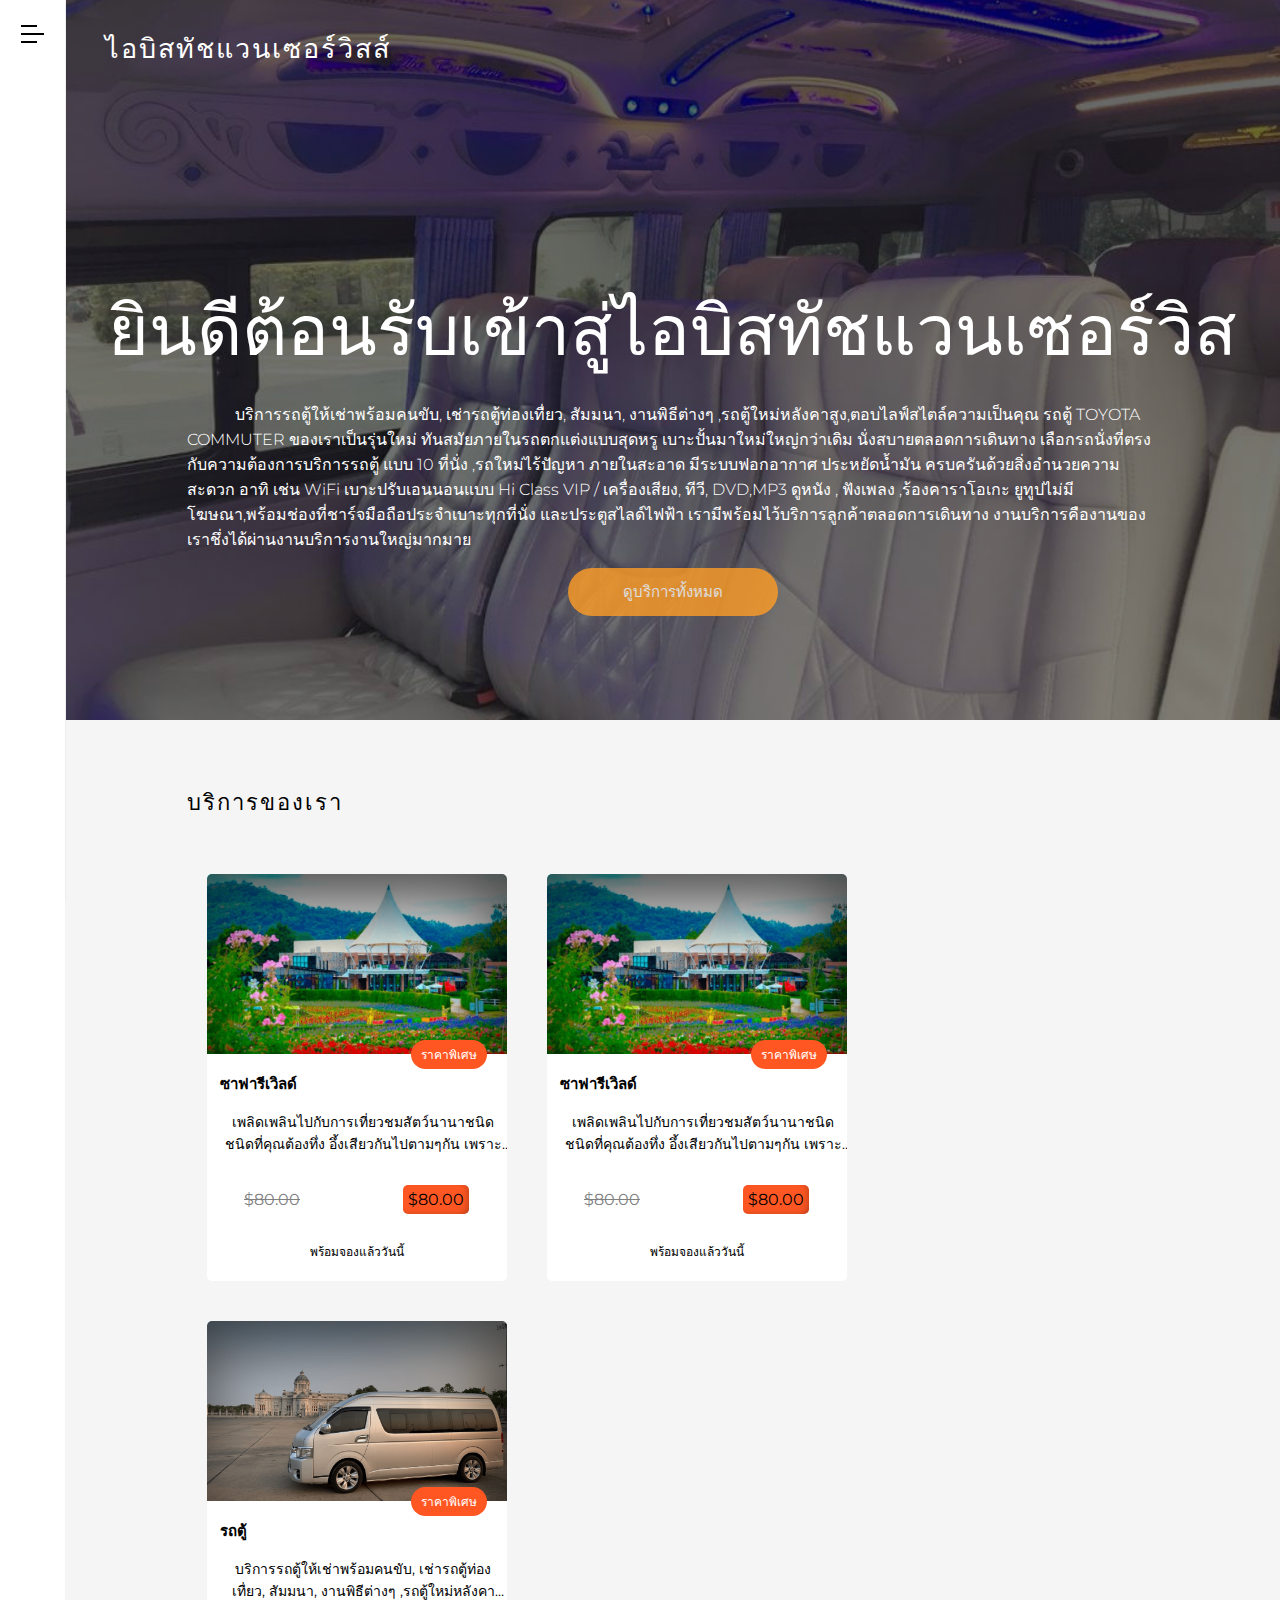
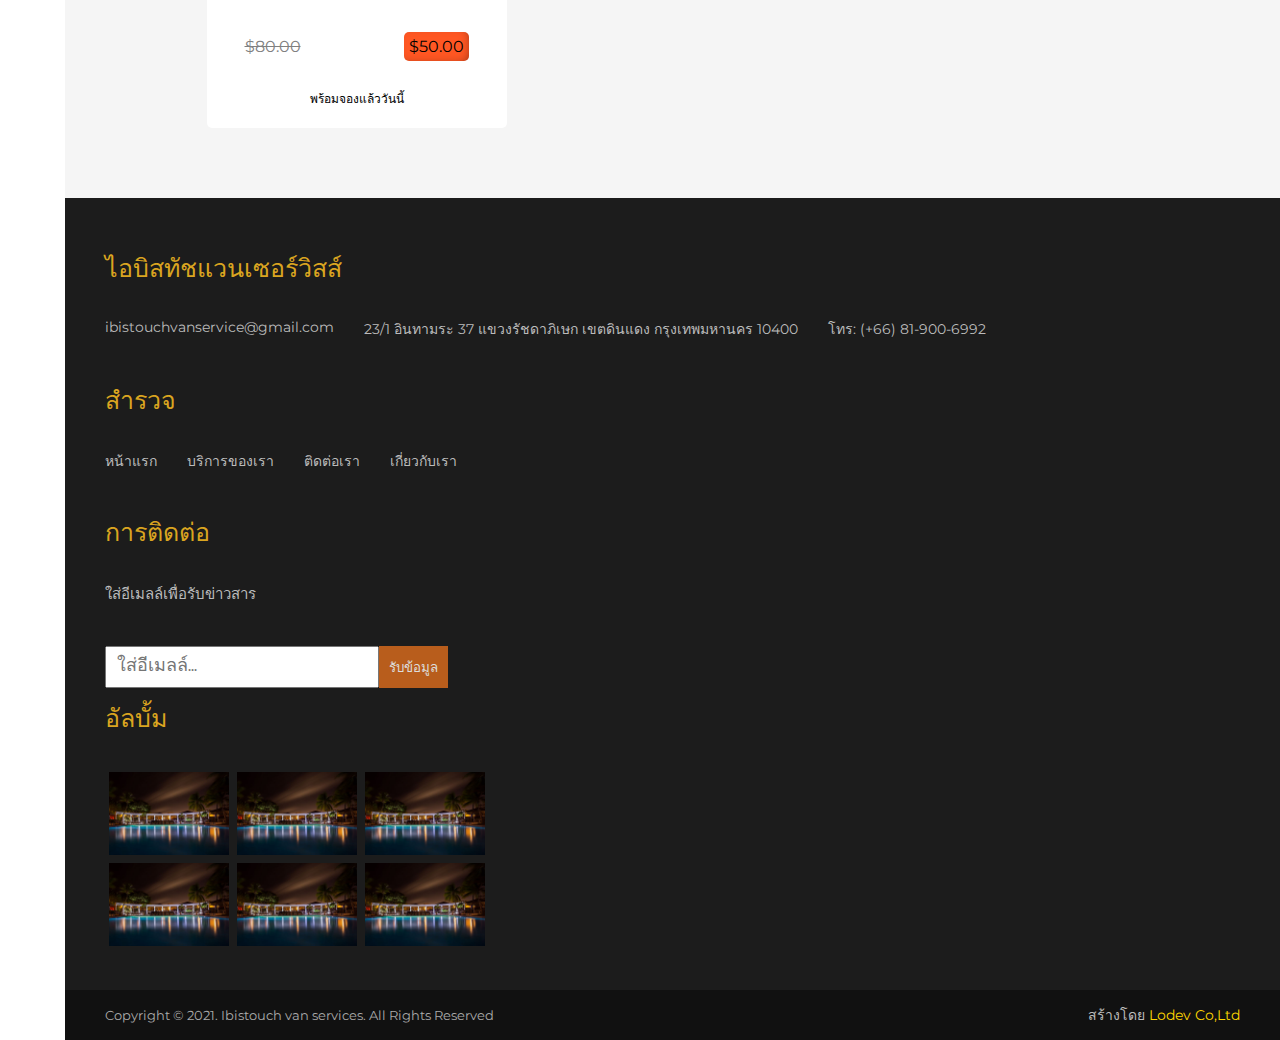
<file: index.html>
<!DOCTYPE html>
<html lang="th">
<head>
    <meta http-equiv="content-type" content="text/html; charset=UTF-8">
    <meta name="viewport" content="width=device-width, initial-scale=1.0">
    <!--SEO Google tags-->
    <title>ไอบิสทัชแวนเซอร์วิส</title>
    <meta name="description" content="บริการรถตู้ให้เช่าพร้อมคนขับ, เช่ารถตู้ท่องเทื่ยว, สัมมนา, งานพิธีต่างๆ ,รถตู้ใหม่หลังคาสูง,ตอบไลฟ์สไตล์ความเป็นคุณ รถตู้ TOYOTA COMMUTER ของเราเป็นรุ่นใหม่ ทันสมัยภายในรถตกแต่งแบบสุดหรู เบาะปั้นมาใหม่ใหญ่กว่าเดิม นั่งสบายตลอดการเดินทาง เลือกรถนั่งที่ตรงกับความต้องการบริการรถตู้ แบบ 10 ที่นั่ง ,รถใหม่ไร้ปัญหา ภายในสะอาด มีระบบฟอกอากาศ ประหยัดน้ำมัน ครบครันด้วยสิ่งอำนวยความสะดวก อาทิ เช่น WiFi เบาะปรับเอนนอนแบบ Hi Class VIP / เครื่องเสียง, ทีวี, DVD,MP3 ดูหนัง , ฟังเพลง ,ร้องคาราโอเกะ ยูทูปไม่มีโฆษณา,พร้อมช่องที่ชาร์จมือถือประจำเบาะทุกที่นั่ง และประตูสไลด์ไฟฟ้า เรามีพร้อมไว้บริการลูกค้าตลอดการเดินทาง งานบริการคืองานของเราชึ่งได้ผ่านงานบริการงานใหญ่มากมาย">
    <meta http-equiv="content-language" content="th">
    <meta name="keywords" content="รถตู้เช่า,รถตู้พร้อมคนขับ,จองตั๋ว,รถตู้10ที่นั่ง,รถตู้โตโยต้าคอมมิวเตอร์,รถตู้พร้อมที่ชาร์จ,รถตู้พร้อมทีวี,รถตู้พร้อมเครื่องเสียง,รถตู้พร้อมคาราโอเกะ,รถตู้บริการ,รถตู้รุ่นใหม่">
    <meta name="revisit-after" content="7 days">
    <!--End SEO Google tags-->
    <!--SEO Facebook tags-->
    <meta property="og:title" content="ไอบิสทัชแวนเซอร์วิส">
    <meta property="og:description" content="บริการรถตู้ให้เช่าพร้อมคนขับ, เช่ารถตู้ท่องเทื่ยว, สัมมนา, งานพิธีต่างๆ ,รถตู้ใหม่หลังคาสูง,ตอบไลฟ์สไตล์ความเป็นคุณ รถตู้ TOYOTA COMMUTER ของเราเป็นรุ่นใหม่ ทันสมัยภายในรถตกแต่งแบบสุดหรู เบาะปั้นมาใหม่ใหญ่กว่าเดิม นั่งสบายตลอดการเดินทาง เลือกรถนั่งที่ตรงกับความต้องการบริการรถตู้ แบบ 10 ที่นั่ง ,รถใหม่ไร้ปัญหา ภายในสะอาด มีระบบฟอกอากาศ ประหยัดน้ำมัน ครบครันด้วยสิ่งอำนวยความสะดวก อาทิ เช่น WiFi เบาะปรับเอนนอนแบบ Hi Class VIP / เครื่องเสียง, ทีวี, DVD,MP3 ดูหนัง , ฟังเพลง ,ร้องคาราโอเกะ ยูทูปไม่มีโฆษณา,พร้อมช่องที่ชาร์จมือถือประจำเบาะทุกที่นั่ง และประตูสไลด์ไฟฟ้า เรามีพร้อมไว้บริการลูกค้าตลอดการเดินทาง งานบริการคืองานของเราชึ่งได้ผ่านงานบริการงานใหญ่มากมาย">
    <meta property="og:type" content="article">
    <meta property="og:url" content="https://www.ibistouchvanservice.com">
    <meta property="og:image" content="รูปภาพโลโก้">
    <meta property="og:site_name" content="IBISTOUCHVANSERVICE">
    <meta property="fb:app_id" content="APP_ID">
    <!--End SEO Facebook tags-->
    <!--Fonts-->
    <link rel="stylesheet" href="https://pro.fontawesome.com/releases/v5.10.0/css/all.css" integrity="sha384-AYmEC3Yw5cVb3ZcuHtOA93w35dYTsvhLPVnYs9eStHfGJvOvKxVfELGroGkvsg+p" crossorigin="anonymous"/>
    <link href="https://fonts.googleapis.com/css?family=Montserrat:100,100i,200,200i,300,300i,400,400i,500,500i,600,600i,700" rel="stylesheet">
    <link href="https://fonts.googleapis.com/css?family=Josefin+Sans:100,100i,300,300i,400,400i,600,600i,700,700i" rel="stylesheet">
    <!--End Fonts-->
    <!--Styles-->
    <link rel="stylesheet" href="inc/css/html+body.css">
    <link rel="stylesheet" href="inc/css/navbar.css">
    <link rel="stylesheet" href="inc/css/header.css">
    <link rel="stylesheet" href="inc/css/service.css">
    <link rel="stylesheet" href="inc/css/footer.css">
    <link rel="stylesheet" href="inc/css/responsive.css">
    <!--End Styles-->
</head>
<body>
    <!--Navbar-->
    <div class="navbar">
        <!--Sidebar-->
        <input type="checkbox" class="checkbox" id="click" hidden>
        <div class="sidebar">
            <label for="click">
                <div class="menu-icon">
                    <div class="burger level-1"></div>
                    <div class="burger level-2"></div>
                    <div class="burger level-3"></div>
                </div>
            </label>
            <ul class="social-icons-list">
                <li><a href="#" class="social-icon-link"><i class="fab fa-facebook-f"></i></a></li>
                <li><a href="#" class="social-icon-link"><i class="fab fa-twitter"></i></a></li>
                <li><a href="#" class="social-icon-link"><i class="fab fa-instagram"></i></a></li>
                <li><a href="#" class="social-icon-link"><i class="fab fa-line"></i></a></li>
                <li><a href="#" class="social-icon-link"><i class="fab fa-whatsapp"></i></a></li>
            </ul>
            <div class="call-icon-wrapper">
                <a href="#"><i class="fas fa-phone-volume"></i></a>
            </div>
        </div>
        <!--End Sidebar-->

        <!--Navbar SEO tag-->
        <nav>
            <h1 class="navbar-header">ไอบิสทัชแวนเซอร์วิสส์</h1>
            <form class="navbar-search">
                <input type="text" class="navbar-search-input" placeholder="ค้นหา...">
                <button class="navbar-search-btn">
                    <i class="fas fa-search"></i>
                </button>
            </form>
            <ul class="navbar-menus-list">
                <li class="navbar-menu-item">
                    <a href="#" class="navbar-menu-link">หน้าแรก</a>
                </li>
                <li class="navbar-menu-item">
                    <a href="#" class="navbar-menu-link">บริการของเรา</a>
                </li>
                <li class="navbar-menu-item">
                    <a href="#" class="navbar-menu-link">ติดต่อเรา</a>
                </li>
                <li class="navbar-menu-item">
                    <a href="#" class="navbar-menu-link">เกี่ยวกับเรา</a>
                </li>
            </ul>
            <div class="copyright">
                <p>&copy; 2021 Ibistouch Van Services</p>
                <p>All Right Reserved</p></p>
            </div>
        </nav>
        <!--End Navbar SEO tag-->
    </div>
    <!--End Navbar-->

    <!--Header-->
    <header class="header-index">
        <div class="brand-index">
            <p class="icon-banner-index"><i class="fas fa-taxi"></i></p> <h3 class="brand-text-index">ไอบิสทัชแวนเซอร์วิสส์</h3>
        </div>
        <div class="header-picture-index">
            <h1 class="header-picture-h1-index">ยินดีต้อนรับเข้าสู่ไอบิสทัชแวนเซอร์วิส</h1>
            <p class="header-picture-paragraph-index">บริการรถตู้ให้เช่าพร้อมคนขับ, เช่ารถตู้ท่องเทื่ยว, สัมมนา, งานพิธีต่างๆ ,รถตู้ใหม่หลังคาสูง,ตอบไลฟ์สไตล์ความเป็นคุณ รถตู้ TOYOTA COMMUTER ของเราเป็นรุ่นใหม่ ทันสมัยภายในรถตกแต่งแบบสุดหรู เบาะปั้นมาใหม่ใหญ่กว่าเดิม นั่งสบายตลอดการเดินทาง เลือกรถนั่งที่ตรงกับความต้องการบริการรถตู้ แบบ 10 ที่นั่ง ,รถใหม่ไร้ปัญหา ภายในสะอาด มีระบบฟอกอากาศ ประหยัดน้ำมัน ครบครันด้วยสิ่งอำนวยความสะดวก อาทิ เช่น WiFi เบาะปรับเอนนอนแบบ Hi Class VIP / เครื่องเสียง, ทีวี, DVD,MP3 ดูหนัง , ฟังเพลง ,ร้องคาราโอเกะ ยูทูปไม่มีโฆษณา,พร้อมช่องที่ชาร์จมือถือประจำเบาะทุกที่นั่ง และประตูสไลด์ไฟฟ้า เรามีพร้อมไว้บริการลูกค้าตลอดการเดินทาง งานบริการคืองานของเราชึ่งได้ผ่านงานบริการงานใหญ่มากมาย</p>
            <button href="#" class="header-picture-button-index">ดูบริการทั้งหมด</button>
        </div>
    </header>
    <!--End Header-->

    <!--Section Service-->
    <section class="services">
        <div class="container">
            <h1 class="service-header">บริการของเรา</h1>
            <div class="wrapper-service-card">
            <a href="#" class="service-card-link">
                <div class="service-card">
                    <div class="service-img-wrapper">
                        <img class="service-img" src="./inc/img/kaoyai.png" alt="เขาใหญ่">
                        <div class="shadow"></div>
                    </div>
                    <h3 class="service-card-header">ซาฟารีเวิลด์</h3>
                    <p class="service-card-paragraph">เพลิดเพลินไปกับการเที่ยวชมสัตว์นานาชนิด ชนิดที่คุณต้องทึ่ง อึ้งเสียวกันไปตามๆกัน เพราะฉะนั้นอย่าพลาดที่จะมาลองพร้อมรับราคาโปรโมชั่นก่อนใคร</p>
                    <p class="service-card-price-discount"><strike>$80.00</strike></p>
                    <p class="service-card-price">$80.00</p>
                    <p class="service-card-detail">พร้อมจองแล้ววันนี้</p>
                    <p class="service-card-special-price">ราคาพิเศษ</p>
                </div>
            </a>
            <a href="#" class="service-card-link">
                <div class="service-card">
                    <div class="service-img-wrapper">
                        <img class="service-img" src="./inc/img/kaoyai.png" alt="เขาใหญ่">
                        <div class="shadow"></div>
                    </div>
                    <h3 class="service-card-header">ซาฟารีเวิลด์</h3>
                    <p class="service-card-paragraph">เพลิดเพลินไปกับการเที่ยวชมสัตว์นานาชนิด ชนิดที่คุณต้องทึ่ง อึ้งเสียวกันไปตามๆกัน เพราะฉะนั้นอย่าพลาดที่จะมาลองพร้อมรับราคาโปรโมชั่นก่อนใคร</p>
                    <p class="service-card-price-discount"><strike>$80.00</strike></p>
                    <p class="service-card-price">$80.00</p>
                    <p class="service-card-detail">พร้อมจองแล้ววันนี้</p>
                    <p class="service-card-special-price">ราคาพิเศษ</p>
                </div>
            </a>
            <a href="#" class="service-card-link">
                <div class="service-card">
                    <div class="service-img-wrapper">
                        <img class="service-img" src="./inc/img/background-navbar.png" alt="เขาใหญ่">
                        <div class="shadow"></div>
                    </div>
                    <h3 class="service-card-header">รถตู้</h3>
                    <p class="service-card-paragraph">บริการรถตู้ให้เช่าพร้อมคนขับ, เช่ารถตู้ท่องเทื่ยว, สัมมนา, งานพิธีต่างๆ ,รถตู้ใหม่หลังคาสูง,ตอบไลฟ์สไตล์ความเป็นคุณ รถตู้ TOYOTA COMMUTER ของเราเป็นรุ่นใหม่ ทันสมัยภายในรถตกแต่งแบบสุดหรู เบาะปั้นมาใหม่ใหญ่กว่าเดิม นั่งสบายตลอดการเดินทาง เลือกรถนั่งที่ตรงกับความต้องการบริการรถตู้ แบบ 10 ที่นั่ง ,รถใหม่ไร้ปัญหา ภายในสะอาด มีระบบฟอกอากาศ ประหยัดน้ำมัน ครบครันด้วยสิ่งอำนวยความสะดวก อาทิ เช่น WiFi เบาะปรับเอนนอนแบบ Hi Class VIP / เครื่องเสียง, ทีวี, DVD,MP3 ดูหนัง , ฟังเพลง ,ร้องคาราโอเกะ ยูทูปไม่มีโฆษณา,พร้อมช่องที่ชาร์จมือถือประจำเบาะทุกที่นั่ง และประตูสไลด์ไฟฟ้า เรามีพร้อมไว้บริการลูกค้าตลอดการเดินทาง งานบริการคืองานของเราชึ่งได้ผ่านงานบริการงานใหญ่มากมาย</p>
                    <p class="service-card-price-discount"><strike>$80.00</strike></p>
                    <p class="service-card-price">$50.00</p>
                    <p class="service-card-detail">พร้อมจองแล้ววันนี้</p>
                    <p class="service-card-special-price">ราคาพิเศษ</p>
                </div>
            </a>
        </div>
        </div>
    </section>
    <!--End Section Service-->
    <!--Footer-->
     <!-- footer -->
     <footer class="footer">
        <div class="main-part">
            <div class="footer-list-wrapper">
                <h3 class="footer-heading">ไอบิสทัชแวนเซอร์วิสส์</h3>
                <ul class="footer-list">
                    <li class="footer-list-item">
                        <a href="#" class="footer-list-link">
                            ibistouchvanservice@gmail.com
                        </a>
                    </li>
                    <li class="footer-list-item">
                        <a href="#" class="footer-list-link">
                            23/1 อินทามระ 37 แขวงรัชดาภิเษก เขตดินแดง กรุงเทพมหานคร 10400
                        </a>
                    </li>
                    <li class="footer-list-item">
                        <a href="#" class="footer-list-link">
                            โทร: (+66) 81-900-6992
                        </a>
                    </li>
                </ul>
            </div>

            <div class="footer-list-wrapper">
                <h3 class="footer-heading">สำรวจ</h3>
                <ul class="footer-list">
                    <li class="footer-list-item">
                        <a href="#" class="footer-list-link">
                            หน้าแรก
                        </a>
                    </li>
                    <li class="footer-list-item">
                        <a href="#" class="footer-list-link">
                            บริการของเรา
                        </a>
                    </li>
                    <li class="footer-list-item">
                        <a href="#" class="footer-list-link">
                           ติดต่อเรา
                        </a>
                    </li>
                    <li class="footer-list-item">
                        <a href="#" class="footer-list-link">
                           เกี่ยวกับเรา
                        </a>
                    </li>
                </ul>
            </div>

            <div class="contact">
                <h3 class="footer-heading">การติดต่อ</h3>
                <p>ใส่อีเมลล์เพื่อรับข่าวสาร</p>
                <form class="footer-form">
                    <input type="text" class="footer-input" placeholder="ใส่อีเมลล์...">
                    <button class="footer-btn">รับข้อมูล</button>
                </form>
            </div>

            <div class="gallery">
                <h3 class="footer-heading">อัลบั้ม</h3>
                <div class="gallery-images">
                    <div class="image-wrapper">
                        <img src="./inc/img/gallery-img-1.jpeg" class="footer-image">
                    </div>
                    <div class="image-wrapper">
                        <img src="./inc/img/gallery-img-1.jpeg" class="footer-image">
                    </div>
                    <div class="image-wrapper">
                        <img src="./inc/img/gallery-img-1.jpeg" class="footer-image">
                    </div>
                    <div class="image-wrapper">
                        <img src="./inc/img/gallery-img-1.jpeg" class="footer-image">
                    </div>
                    <div class="image-wrapper">
                        <img src="./inc/img/gallery-img-1.jpeg" class="footer-image">
                    </div>
                    <div class="image-wrapper">
                        <img src="./inc/img/gallery-img-1.jpeg" class="footer-image">
                    </div>
                </div>
            </div>
        </div>

        <div class="creator-part">
            <div class="copyright-text">
                <p>Copyright &copy; 2021. Ibistouch van services. All Rights Reserved</p>
            </div>

            <div class="text-right">
                <p>สร้างโดย <span>Lodev Co,Ltd</span></p>
            </div>
        </div>
    </footer>
    <!-- end of footer -->
    <!--End Footer-->

</body>
</html>
</file>
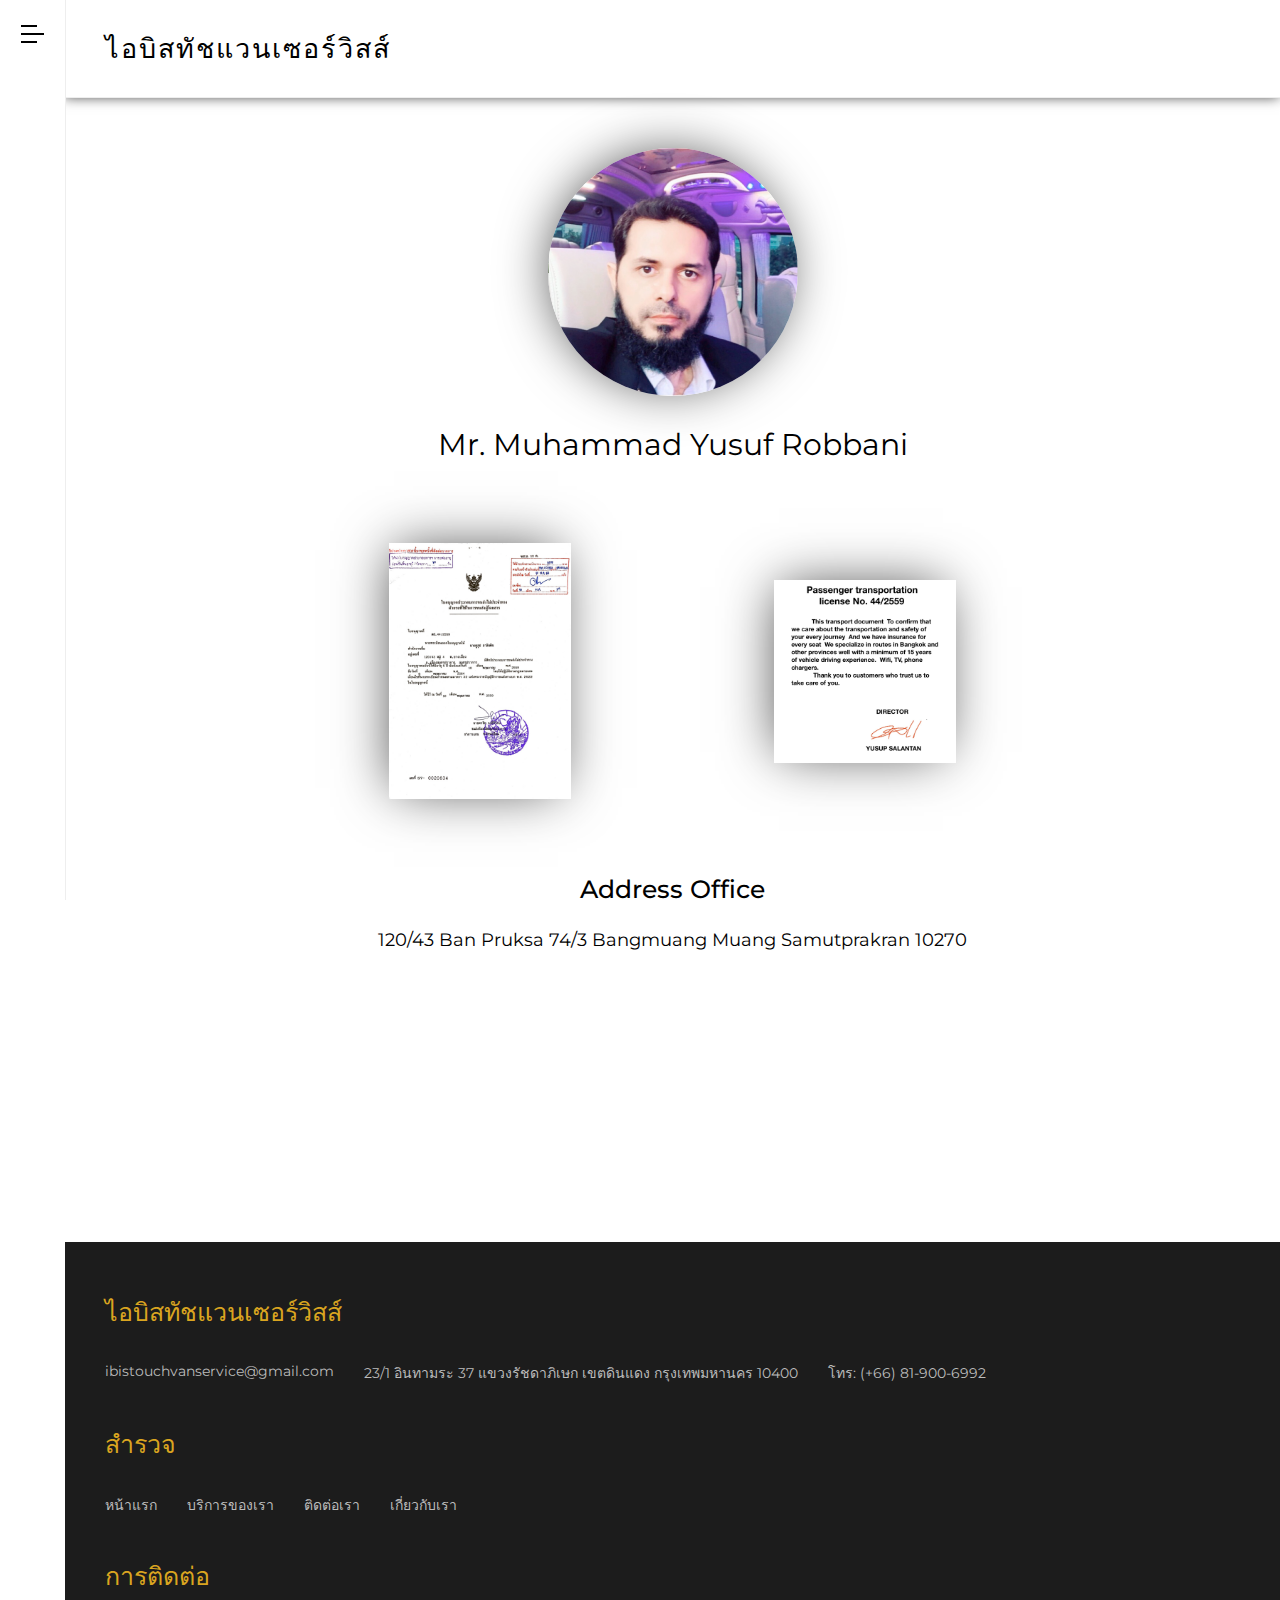
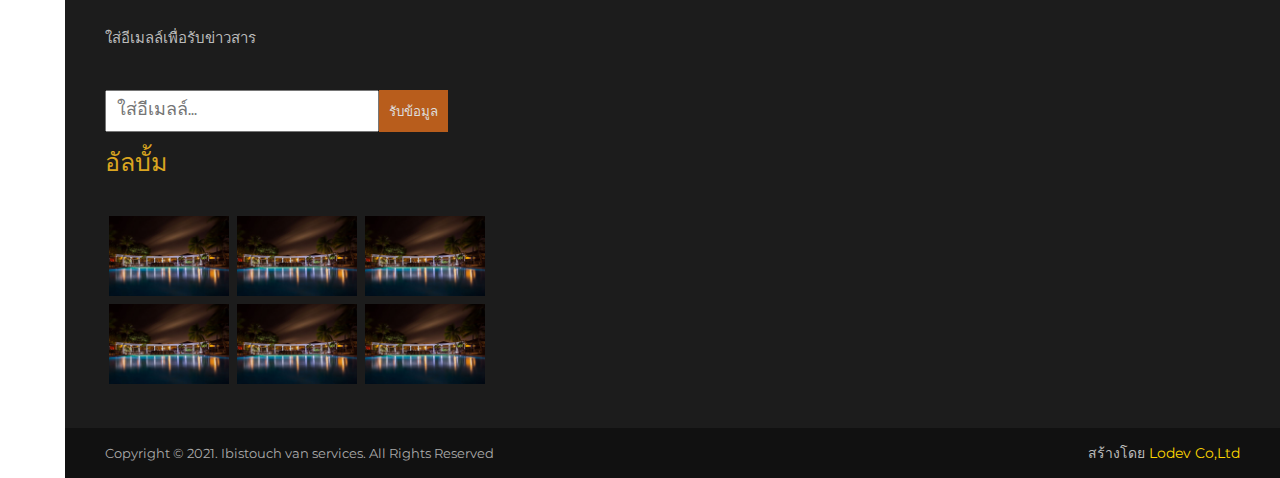
<file: page/about-us.html>
<!DOCTYPE html>
<html lang="th">
<head>
    <meta http-equiv="content-type" content="text/html; charset=UTF-8">
    <meta name="viewport" content="width=device-width, initial-scale=1.0">
    <!--SEO Google tags-->
    <title>ไอบิสทัชแวนเซอร์วิส</title>
    <meta name="description" content="บริการรถตู้ให้เช่าพร้อมคนขับ, เช่ารถตู้ท่องเทื่ยว, สัมมนา, งานพิธีต่างๆ ,รถตู้ใหม่หลังคาสูง,ตอบไลฟ์สไตล์ความเป็นคุณ รถตู้ TOYOTA COMMUTER ของเราเป็นรุ่นใหม่ ทันสมัยภายในรถตกแต่งแบบสุดหรู เบาะปั้นมาใหม่ใหญ่กว่าเดิม นั่งสบายตลอดการเดินทาง เลือกรถนั่งที่ตรงกับความต้องการบริการรถตู้ แบบ 10 ที่นั่ง ,รถใหม่ไร้ปัญหา ภายในสะอาด มีระบบฟอกอากาศ ประหยัดน้ำมัน ครบครันด้วยสิ่งอำนวยความสะดวก อาทิ เช่น WiFi เบาะปรับเอนนอนแบบ Hi Class VIP / เครื่องเสียง, ทีวี, DVD,MP3 ดูหนัง , ฟังเพลง ,ร้องคาราโอเกะ ยูทูปไม่มีโฆษณา,พร้อมช่องที่ชาร์จมือถือประจำเบาะทุกที่นั่ง และประตูสไลด์ไฟฟ้า เรามีพร้อมไว้บริการลูกค้าตลอดการเดินทาง งานบริการคืองานของเราชึ่งได้ผ่านงานบริการงานใหญ่มากมาย">
    <meta http-equiv="content-language" content="th">
    <meta name="keywords" content="รถตู้เช่า,รถตู้พร้อมคนขับ,จองตั๋ว,รถตู้10ที่นั่ง,รถตู้โตโยต้าคอมมิวเตอร์,รถตู้พร้อมที่ชาร์จ,รถตู้พร้อมทีวี,รถตู้พร้อมเครื่องเสียง,รถตู้พร้อมคาราโอเกะ,รถตู้บริการ,รถตู้รุ่นใหม่">
    <meta name="revisit-after" content="7 days">
    <!--End SEO Google tags-->
    <!--SEO Facebook tags-->
    <meta property="og:title" content="ไอบิสทัชแวนเซอร์วิส">
    <meta property="og:description" content="บริการรถตู้ให้เช่าพร้อมคนขับ, เช่ารถตู้ท่องเทื่ยว, สัมมนา, งานพิธีต่างๆ ,รถตู้ใหม่หลังคาสูง,ตอบไลฟ์สไตล์ความเป็นคุณ รถตู้ TOYOTA COMMUTER ของเราเป็นรุ่นใหม่ ทันสมัยภายในรถตกแต่งแบบสุดหรู เบาะปั้นมาใหม่ใหญ่กว่าเดิม นั่งสบายตลอดการเดินทาง เลือกรถนั่งที่ตรงกับความต้องการบริการรถตู้ แบบ 10 ที่นั่ง ,รถใหม่ไร้ปัญหา ภายในสะอาด มีระบบฟอกอากาศ ประหยัดน้ำมัน ครบครันด้วยสิ่งอำนวยความสะดวก อาทิ เช่น WiFi เบาะปรับเอนนอนแบบ Hi Class VIP / เครื่องเสียง, ทีวี, DVD,MP3 ดูหนัง , ฟังเพลง ,ร้องคาราโอเกะ ยูทูปไม่มีโฆษณา,พร้อมช่องที่ชาร์จมือถือประจำเบาะทุกที่นั่ง และประตูสไลด์ไฟฟ้า เรามีพร้อมไว้บริการลูกค้าตลอดการเดินทาง งานบริการคืองานของเราชึ่งได้ผ่านงานบริการงานใหญ่มากมาย">
    <meta property="og:type" content="article">
    <meta property="og:url" content="https://www.ibistouchvanservice.com">
    <meta property="og:image" content="รูปภาพโลโก้">
    <meta property="og:site_name" content="IBISTOUCHVANSERVICE">
    <meta property="fb:app_id" content="APP_ID">
    <!--End SEO Facebook tags-->
    <!--Fonts-->
    <link rel="stylesheet" href="https://pro.fontawesome.com/releases/v5.10.0/css/all.css" integrity="sha384-AYmEC3Yw5cVb3ZcuHtOA93w35dYTsvhLPVnYs9eStHfGJvOvKxVfELGroGkvsg+p" crossorigin="anonymous"/>
    <link href="https://fonts.googleapis.com/css?family=Montserrat:100,100i,200,200i,300,300i,400,400i,500,500i,600,600i,700" rel="stylesheet">
    <link href="https://fonts.googleapis.com/css?family=Josefin+Sans:100,100i,300,300i,400,400i,600,600i,700,700i" rel="stylesheet">
    <!--End Fonts-->
    <!--Styles-->
    <link rel="stylesheet" href="../inc/css/html+body.css">
    <link rel="stylesheet" href="../inc/css/navbar.css">
    <link rel="stylesheet" href="../inc/css/header.css">
    <link rel="stylesheet" href="../inc/css/service.css">
    <link rel="stylesheet" href="../inc/css/footer.css">
    <link rel="stylesheet" href="../inc/css/slide-image.css">
    <link rel="stylesheet" href="../inc/css/detail-service.css">
    <link rel="stylesheet" href="../inc/css/modal-image.css">
    <link rel="stylesheet" href="../inc/css/responsive.css">
    <!--End Styles-->
</head>
<body>
    <!--Navbar-->
    <div class="navbar">
        <!--Sidebar-->
        <input type="checkbox" class="checkbox" id="click" hidden>
        <div class="sidebar">
            <label for="click">
                <div class="menu-icon">
                    <div class="burger level-1"></div>
                    <div class="burger level-2"></div>
                    <div class="burger level-3"></div>
                </div>
            </label>
            <ul class="social-icons-list">
                <li><a href="#" class="social-icon-link"><i class="fab fa-facebook-f"></i></a></li>
                <li><a href="#" class="social-icon-link"><i class="fab fa-twitter"></i></a></li>
                <li><a href="#" class="social-icon-link"><i class="fab fa-instagram"></i></a></li>
                <li><a href="#" class="social-icon-link"><i class="fab fa-line"></i></a></li>
                <li><a href="#" class="social-icon-link"><i class="fab fa-whatsapp"></i></a></li>
            </ul>
            <div class="call-icon-wrapper">
                <a href="#"><i class="fas fa-phone-volume"></i></a>
            </div>
        </div>
        <!--End Sidebar-->

        <!--Navbar SEO tag-->
        <nav>
            <h1 class="navbar-header">ไอบิสทัชแวนเซอร์วิสส์</h1>
            <form class="navbar-search">
                <input type="text" class="navbar-search-input" placeholder="ค้นหา...">
                <button class="navbar-search-btn">
                    <i class="fas fa-search"></i>
                </button>
            </form>
            <ul class="navbar-menus-list">
                <li class="navbar-menu-item">
                    <a href="#" class="navbar-menu-link">หน้าแรก</a>
                </li>
                <li class="navbar-menu-item">
                    <a href="#" class="navbar-menu-link">บริการของเรา</a>
                </li>
                <li class="navbar-menu-item">
                    <a href="#" class="navbar-menu-link">ติดต่อเรา</a>
                </li>
                <li class="navbar-menu-item">
                    <a href="#" class="navbar-menu-link">เกี่ยวกับเรา</a>
                </li>
            </ul>
            <div class="copyright">
                <p>&copy; 2021 Ibistouch Van Services</p>
                <p>All Right Reserved</p></p>
            </div>
        </nav>
        <!--End Navbar SEO tag-->
    </div>
    <!--End Navbar-->

    <!--Header-->
    <header class="header">
        <div class="brand">
            <p class="icon-banner"><i class="fas fa-taxi"></i></p> <h3 class="brand-text">ไอบิสทัชแวนเซอร์วิสส์</h3>
        </div>
    </header>
    <!--End Header-->

    <!--Section About US-->
    <section class="about-us">
        <div class="profile-image">
            <img src="../inc/img/profile-image.png" alt="profile">
            <p class="profile-name">Mr. Muhammad Yusuf Robbani</p>
        </div>
        <div class="container1">
           <img src="../inc/img/license-buisness.png" style="max-width:100%;cursor:pointer"
              onclick="onClick(this)" class="modal-hover-opacity">
        </div>
        <div class="container1">
           <img src="../inc/img/passenger-transport.png" style="max-width:100%;cursor:pointer" 
              onclick="onClick(this)" class="modal-hover-opacity">
        </div>
        <div id="modal01" class="modal" onclick="this.style.display='none'">
           <span class="close">&times;&nbsp;&nbsp;&nbsp;&nbsp;</span>
           <div class="modal-content">
              <img id="img01" style="max-width:100%">
           </div>
        </div>

        <div class="address">
            <p class="topic-address">Address Office</p>
            <p class="name-address">120/43 Ban Pruksa 74/3 Bangmuang Muang Samutprakran 10270</p>
        </div>
        <div class="map-address">
            <div class="container">
                <iframe allowtransparency="true" frameborder="0" scrolling="no" style="width: 100%; height: 250px; margin-top: 10px; margin-bottom: 10px;" src="//www.weebly.com/weebly/apps/generateMap.php?map=google&amp;elementid=482741545791768332&amp;ineditor=0&amp;control=3&amp;width=auto&amp;height=250px&amp;overviewmap=0&amp;scalecontrol=0&amp;typecontrol=0&amp;zoom=15&amp;long=100.60570540058012&amp;lat=13.617723120962905&amp;domain=www&amp;point=1&amp;align=1&amp;reseller=false"></iframe>
            </div>
        </div>
     </section>
    <!--End Section About US-->

    <!--Footer-->
     <!-- footer -->
     <footer class="footer">
        <div class="main-part">
            <div class="footer-list-wrapper">
                <h3 class="footer-heading">ไอบิสทัชแวนเซอร์วิสส์</h3>
                <ul class="footer-list">
                    <li class="footer-list-item">
                        <a href="#" class="footer-list-link">
                            ibistouchvanservice@gmail.com
                        </a>
                    </li>
                    <li class="footer-list-item">
                        <a href="#" class="footer-list-link">
                            23/1 อินทามระ 37 แขวงรัชดาภิเษก เขตดินแดง กรุงเทพมหานคร 10400
                        </a>
                    </li>
                    <li class="footer-list-item">
                        <a href="#" class="footer-list-link">
                            โทร: (+66) 81-900-6992
                        </a>
                    </li>
                </ul>
            </div>

            <div class="footer-list-wrapper">
                <h3 class="footer-heading">สำรวจ</h3>
                <ul class="footer-list">
                    <li class="footer-list-item">
                        <a href="#" class="footer-list-link">
                            หน้าแรก
                        </a>
                    </li>
                    <li class="footer-list-item">
                        <a href="#" class="footer-list-link">
                            บริการของเรา
                        </a>
                    </li>
                    <li class="footer-list-item">
                        <a href="#" class="footer-list-link">
                           ติดต่อเรา
                        </a>
                    </li>
                    <li class="footer-list-item">
                        <a href="#" class="footer-list-link">
                           เกี่ยวกับเรา
                        </a>
                    </li>
                </ul>
            </div>

            <div class="contact">
                <h3 class="footer-heading">การติดต่อ</h3>
                <p>ใส่อีเมลล์เพื่อรับข่าวสาร</p>
                <form class="footer-form">
                    <input type="text" class="footer-input" placeholder="ใส่อีเมลล์...">
                    <button class="footer-btn">รับข้อมูล</button>
                </form>
            </div>

            <div class="gallery">
                <h3 class="footer-heading">อัลบั้ม</h3>
                <div class="gallery-images">
                    <div class="image-wrapper">
                        <img src="../inc/img/gallery-img-1.jpeg" class="footer-image">
                    </div>
                    <div class="image-wrapper">
                        <img src="../inc/img/gallery-img-1.jpeg" class="footer-image">
                    </div>
                    <div class="image-wrapper">
                        <img src="../inc/img/gallery-img-1.jpeg" class="footer-image">
                    </div>
                    <div class="image-wrapper">
                        <img src="../inc/img/gallery-img-1.jpeg" class="footer-image">
                    </div>
                    <div class="image-wrapper">
                        <img src="../inc/img/gallery-img-1.jpeg" class="footer-image">
                    </div>
                    <div class="image-wrapper">
                        <img src="../inc/img/gallery-img-1.jpeg" class="footer-image">
                    </div>
                </div>
            </div>
        </div>

        <div class="creator-part">
            <div class="copyright-text">
                <p>Copyright &copy; 2021. Ibistouch van services. All Rights Reserved</p>
            </div>

            <div class="text-right">
                <p>สร้างโดย <span>Lodev Co,Ltd</span></p>
            </div>
        </div>
    </footer>
    <!-- end of footer -->
    <!--End Footer-->

    <!--Script-->
    <script src="../inc/js/modal-image.js"></script>
    <!--End Script-->
</body>
</html>
</file>
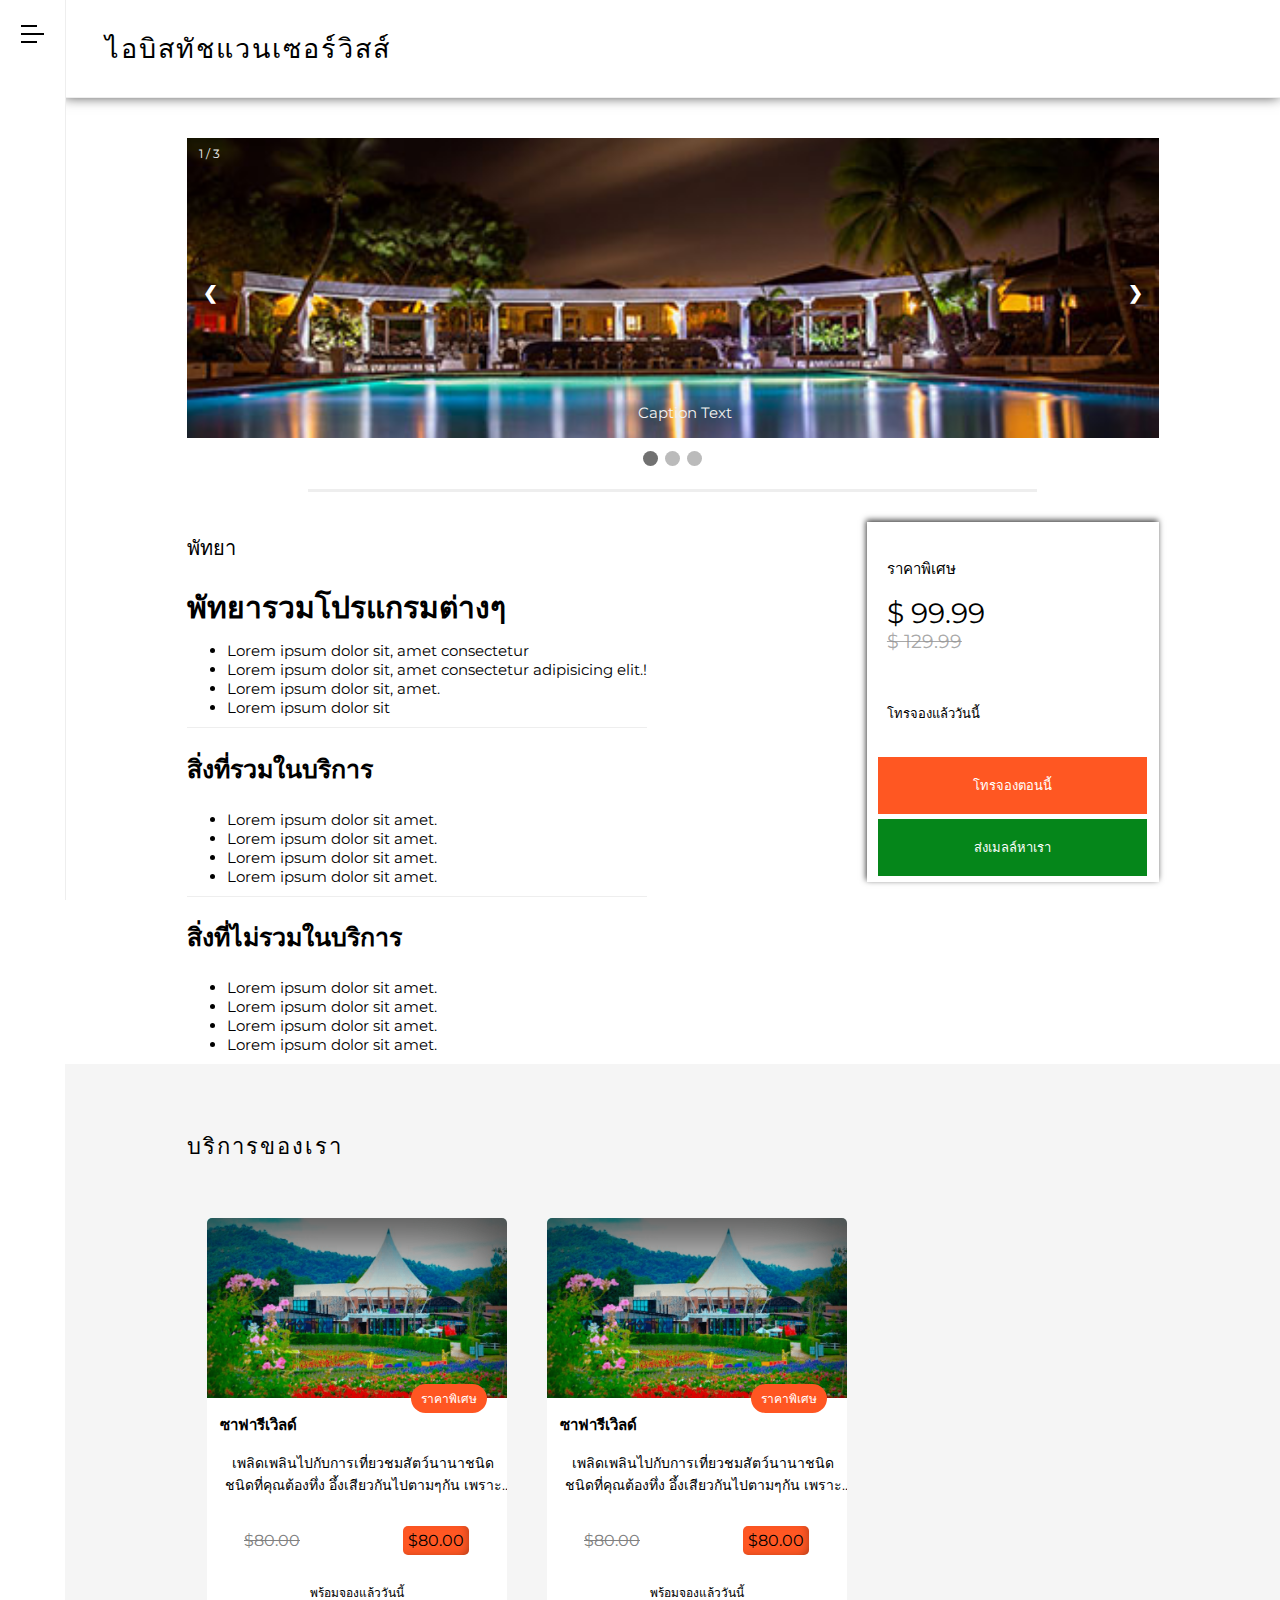
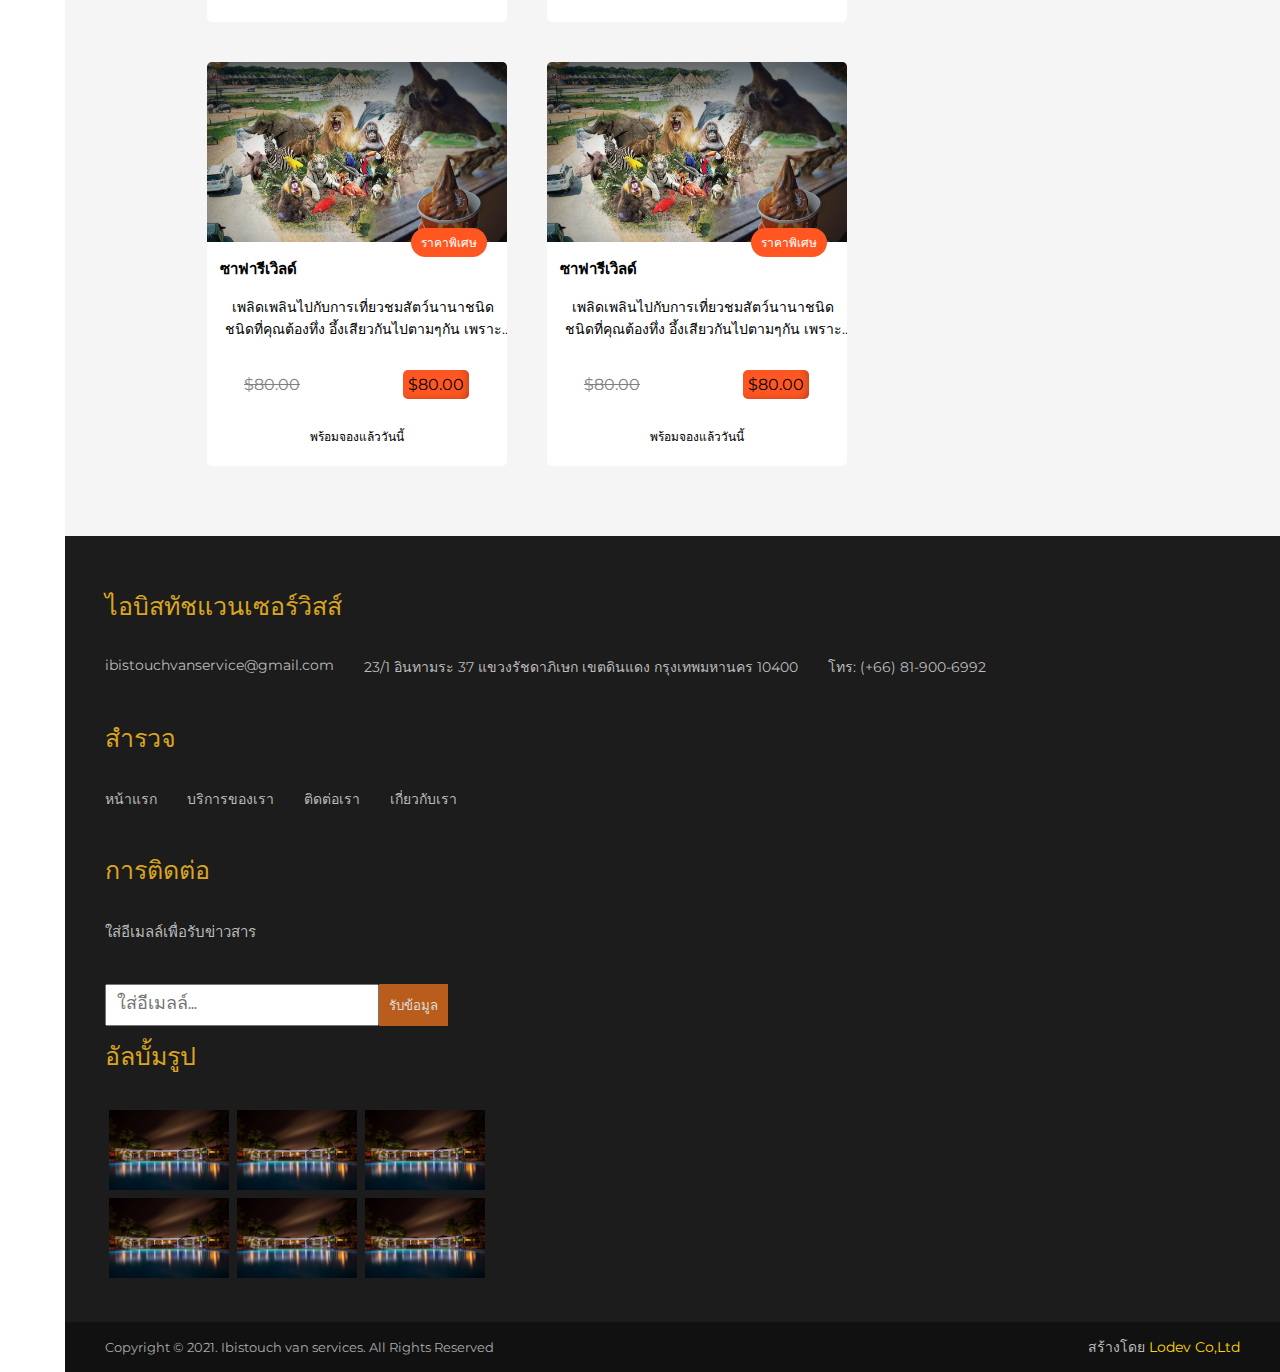
<file: page/order-page.html>
<!DOCTYPE html>
<html lang="th">
<head>
    <meta http-equiv="content-type" content="text/html; charset=UTF-8">
    <meta name="viewport" content="width=device-width, initial-scale=1.0">
    <!--SEO Google tags-->
    <title>ไอบิสทัชแวนเซอร์วิส</title>
    <meta name="description" content="บริการรถตู้ให้เช่าพร้อมคนขับ, เช่ารถตู้ท่องเทื่ยว, สัมมนา, งานพิธีต่างๆ ,รถตู้ใหม่หลังคาสูง,ตอบไลฟ์สไตล์ความเป็นคุณ รถตู้ TOYOTA COMMUTER ของเราเป็นรุ่นใหม่ ทันสมัยภายในรถตกแต่งแบบสุดหรู เบาะปั้นมาใหม่ใหญ่กว่าเดิม นั่งสบายตลอดการเดินทาง เลือกรถนั่งที่ตรงกับความต้องการบริการรถตู้ แบบ 10 ที่นั่ง ,รถใหม่ไร้ปัญหา ภายในสะอาด มีระบบฟอกอากาศ ประหยัดน้ำมัน ครบครันด้วยสิ่งอำนวยความสะดวก อาทิ เช่น WiFi เบาะปรับเอนนอนแบบ Hi Class VIP / เครื่องเสียง, ทีวี, DVD,MP3 ดูหนัง , ฟังเพลง ,ร้องคาราโอเกะ ยูทูปไม่มีโฆษณา,พร้อมช่องที่ชาร์จมือถือประจำเบาะทุกที่นั่ง และประตูสไลด์ไฟฟ้า เรามีพร้อมไว้บริการลูกค้าตลอดการเดินทาง งานบริการคืองานของเราชึ่งได้ผ่านงานบริการงานใหญ่มากมาย">
    <meta http-equiv="content-language" content="th">
    <meta name="keywords" content="รถตู้เช่า,รถตู้พร้อมคนขับ,จองตั๋ว,รถตู้10ที่นั่ง,รถตู้โตโยต้าคอมมิวเตอร์,รถตู้พร้อมที่ชาร์จ,รถตู้พร้อมทีวี,รถตู้พร้อมเครื่องเสียง,รถตู้พร้อมคาราโอเกะ,รถตู้บริการ,รถตู้รุ่นใหม่">
    <meta name="revisit-after" content="7 days">
    <!--End SEO Google tags-->
    <!--SEO Facebook tags-->
    <meta property="og:title" content="ไอบิสทัชแวนเซอร์วิส">
    <meta property="og:description" content="บริการรถตู้ให้เช่าพร้อมคนขับ, เช่ารถตู้ท่องเทื่ยว, สัมมนา, งานพิธีต่างๆ ,รถตู้ใหม่หลังคาสูง,ตอบไลฟ์สไตล์ความเป็นคุณ รถตู้ TOYOTA COMMUTER ของเราเป็นรุ่นใหม่ ทันสมัยภายในรถตกแต่งแบบสุดหรู เบาะปั้นมาใหม่ใหญ่กว่าเดิม นั่งสบายตลอดการเดินทาง เลือกรถนั่งที่ตรงกับความต้องการบริการรถตู้ แบบ 10 ที่นั่ง ,รถใหม่ไร้ปัญหา ภายในสะอาด มีระบบฟอกอากาศ ประหยัดน้ำมัน ครบครันด้วยสิ่งอำนวยความสะดวก อาทิ เช่น WiFi เบาะปรับเอนนอนแบบ Hi Class VIP / เครื่องเสียง, ทีวี, DVD,MP3 ดูหนัง , ฟังเพลง ,ร้องคาราโอเกะ ยูทูปไม่มีโฆษณา,พร้อมช่องที่ชาร์จมือถือประจำเบาะทุกที่นั่ง และประตูสไลด์ไฟฟ้า เรามีพร้อมไว้บริการลูกค้าตลอดการเดินทาง งานบริการคืองานของเราชึ่งได้ผ่านงานบริการงานใหญ่มากมาย">
    <meta property="og:type" content="article">
    <meta property="og:url" content="https://www.ibistouchvanservice.com">
    <meta property="og:image" content="รูปภาพโลโก้">
    <meta property="og:site_name" content="IBISTOUCHVANSERVICE">
    <meta property="fb:app_id" content="APP_ID">
    <!--End SEO Facebook tags-->
    <!--Fonts-->
    <link rel="stylesheet" href="https://pro.fontawesome.com/releases/v5.10.0/css/all.css" integrity="sha384-AYmEC3Yw5cVb3ZcuHtOA93w35dYTsvhLPVnYs9eStHfGJvOvKxVfELGroGkvsg+p" crossorigin="anonymous"/>
    <link href="https://fonts.googleapis.com/css?family=Montserrat:100,100i,200,200i,300,300i,400,400i,500,500i,600,600i,700" rel="stylesheet">
    <link href="https://fonts.googleapis.com/css?family=Josefin+Sans:100,100i,300,300i,400,400i,600,600i,700,700i" rel="stylesheet">
    <!--End Fonts-->
    <!--Styles-->
    <link rel="stylesheet" href="../inc/css/html+body.css">
    <link rel="stylesheet" href="../inc/css/navbar.css">
    <link rel="stylesheet" href="../inc/css/header.css">
    <link rel="stylesheet" href="../inc/css/service.css">
    <link rel="stylesheet" href="../inc/css/footer.css">
    <link rel="stylesheet" href="../inc/css/slide-image.css">
    <link rel="stylesheet" href="../inc/css/detail-service.css">
    <link rel="stylesheet" href="../inc/css/responsive.css">
    <!--End Styles-->
</head>
<body>
    <!--Navbar-->
    <div class="navbar">
        <!--Sidebar-->
        <input type="checkbox" class="checkbox" id="click" hidden>
        <div class="sidebar">
            <label for="click">
                <div class="menu-icon">
                    <div class="burger level-1"></div>
                    <div class="burger level-2"></div>
                    <div class="burger level-3"></div>
                </div>
            </label>
            <ul class="social-icons-list">
                <li><a href="#" class="social-icon-link"><i class="fab fa-facebook-f"></i></a></li>
                <li><a href="#" class="social-icon-link"><i class="fab fa-twitter"></i></a></li>
                <li><a href="#" class="social-icon-link"><i class="fab fa-instagram"></i></a></li>
                <li><a href="#" class="social-icon-link"><i class="fab fa-line"></i></a></li>
                <li><a href="#" class="social-icon-link"><i class="fab fa-whatsapp"></i></a></li>
            </ul>
            <div class="call-icon-wrapper">
                <a href="#"><i class="fas fa-phone-volume"></i></a>
            </div>
        </div>
        <!--End Sidebar-->

        <!--Navbar SEO tag-->
        <nav>
            <h1 class="navbar-header">ไอบิสทัชแวนเซอร์วิสส์</h1>
            <form class="navbar-search">
                <input type="text" class="navbar-search-input" placeholder="ค้นหา...">
                <button class="navbar-search-btn">
                    <i class="fas fa-search"></i>
                </button>
            </form>
            <ul class="navbar-menus-list">
                <li class="navbar-menu-item">
                    <a href="#" class="navbar-menu-link">หน้าแรก</a>
                </li>
                <li class="navbar-menu-item">
                    <a href="#" class="navbar-menu-link">บริการของเรา</a>
                </li>
                <li class="navbar-menu-item">
                    <a href="#" class="navbar-menu-link">ติดต่อเรา</a>
                </li>
                <li class="navbar-menu-item">
                    <a href="#" class="navbar-menu-link">เกี่ยวกับเรา</a>
                </li>
            </ul>
            <div class="copyright">
                <p>&copy; 2021 Ibistouch Van Services</p>
                <p>All Right Reserved</p></p>
            </div>
        </nav>
        <!--End Navbar SEO tag-->
    </div>
    <!--End Navbar-->

    <!--Header-->
    <header class="header">
        <div class="brand">
            <p class="icon-banner"><i class="fas fa-taxi"></i></p> <h3 class="brand-text">ไอบิสทัชแวนเซอร์วิสส์</h3>
        </div>
    </header>
    <!--End Header-->
    <!--Section Slide Image-->
    <section class="slide-image">
        <div class="container">
           <div class="slideshow-container">
              <div class="mySlides fade">
                 <div class="numbertext">1 / 3</div>
                 <img class="img-slide" src="../inc/img/gallery-img-1.jpeg" >
                 <div class="text">Caption Text</div>
              </div>
              <div class="mySlides fade">
                 <div class="numbertext">2 / 3</div>
                 <img class="img-slide" src="../inc/img/gallery-img-2.jpeg">
                 <div class="text">Caption Two</div>
              </div>
              <div class="mySlides fade">
                 <div class="numbertext">3 / 3</div>
                 <img class="img-slide" src="../inc/img/gallery-img-3.jpeg">
                 <div class="text">Caption Three</div>
              </div>
              <a class="prev" onclick="plusSlides(-1)">&#10094;</a>
              <a class="next" onclick="plusSlides(1)">&#10095;</a>
           </div>
           <br>
           <div style="text-align:center">
              <span class="dot" onclick="currentSlide(1)"></span> 
              <span class="dot" onclick="currentSlide(2)"></span> 
              <span class="dot" onclick="currentSlide(3)"></span> 
           </div>
        </div>
     </section>
    <!--End Section Slide Image-->
    <!--Section Detail Service-->
    <section class="detail-service">
        <div class="container">
           <div class="wrapper-content-detail">
              <div class="wrapper-detail-header">
                 <div class="detail-header">
                    <p class="detail-card-location"><i class="fas fa-map-marker-alt"></i> พัทยา</p>
                    <h1>พัทยารวมโปรแกรมต่างๆ</h1>
                    <ul>
                       <li>Lorem ipsum dolor sit, amet consectetur</li>
                       <li>Lorem ipsum dolor sit, amet consectetur adipisicing elit.!</li>
                       <li>Lorem ipsum dolor sit, amet.</li>
                       <li>Lorem ipsum dolor sit</li>
                    </ul>
                 </div>
                 <div class="include-service">
                    <h2>สิ่งที่รวมในบริการ</h2>
                    <ul>
                       <li>Lorem ipsum dolor sit amet.</li>
                       <li>Lorem ipsum dolor sit amet.</li>
                       <li>Lorem ipsum dolor sit amet.</li>
                       <li>Lorem ipsum dolor sit amet.</li>
                    </ul>
                 </div>
                 <div class="not-include-service">
                    <h2>สิ่งที่ไม่รวมในบริการ</h2>
                    <ul>
                       <li>Lorem ipsum dolor sit amet.</li>
                       <li>Lorem ipsum dolor sit amet.</li>
                       <li>Lorem ipsum dolor sit amet.</li>
                       <li>Lorem ipsum dolor sit amet.</li>
                    </ul>
                 </div>
              </div>
              <div class="wrapper-detail-price">
                 <div class="detail-price">
                    <p style="font-size:15px;">ราคาพิเศษ</p>
                    <p>$ 99.99</p>
                    <p><strike>$ 129.99</strike></p>
                    <p>โทรจองแล้ววันนี้</p>
                 </div>
                 <a class="call-phone"><i class="fas fa-phone-alt"></i> โทรจองตอนนี้</a>
                 <a class="email-now"><i class="fas fa-envelope-open-text"></i> ส่งเมลล์หาเรา</a>
              </div>
           </div>
        </div>
        </div>
    </section>
    <!--End Section Detail Service-->
    <!--Section Service-->
    <section class="services">
        <div class="container">
            <h1 class="service-header">บริการของเรา</h1>
            <div class="wrapper-service-card">
                <a href="#" class="service-card-link">
                    <div class="service-card">
                        <div class="service-img-wrapper">
                            <img class="service-img" src="../inc/img/kaoyai.png" alt="เขาใหญ่">
                            <div class="shadow"></div>
                        </div>
                        <h3 class="service-card-header">ซาฟารีเวิลด์</h3>
                        <p class="service-card-paragraph">เพลิดเพลินไปกับการเที่ยวชมสัตว์นานาชนิด ชนิดที่คุณต้องทึ่ง อึ้งเสียวกันไปตามๆกัน เพราะฉะนั้นอย่าพลาดที่จะมาลองพร้อมรับราคาโปรโมชั่นก่อนใคร</p>
                        <p class="service-card-price-discount"><strike>$80.00</strike></p>
                        <p class="service-card-price">$80.00</p>
                        <p class="service-card-detail">พร้อมจองแล้ววันนี้</p>
                        <p class="service-card-special-price">ราคาพิเศษ</p>
                    </div>
                </a>
                <a href="#" class="service-card-link">
                    <div class="service-card">
                        <div class="service-img-wrapper">
                            <img class="service-img" src="../inc/img/kaoyai.png" alt="เขาใหญ่">
                            <div class="shadow"></div>
                        </div>
                        <h3 class="service-card-header">ซาฟารีเวิลด์</h3>
                        <p class="service-card-paragraph">เพลิดเพลินไปกับการเที่ยวชมสัตว์นานาชนิด ชนิดที่คุณต้องทึ่ง อึ้งเสียวกันไปตามๆกัน เพราะฉะนั้นอย่าพลาดที่จะมาลองพร้อมรับราคาโปรโมชั่นก่อนใคร</p>
                        <p class="service-card-price-discount"><strike>$80.00</strike></p>
                        <p class="service-card-price">$80.00</p>
                        <p class="service-card-detail">พร้อมจองแล้ววันนี้</p>
                        <p class="service-card-special-price">ราคาพิเศษ</p>
                    </div>
                </a>
                <a href="#" class="service-card-link">
                    <div class="service-card">
                        <div class="service-img-wrapper">
                            <img class="service-img" src="../inc/img/safari.jpg" alt="เขาใหญ่">
                            <div class="shadow"></div>
                        </div>
                        <h3 class="service-card-header">ซาฟารีเวิลด์</h3>
                        <p class="service-card-paragraph">เพลิดเพลินไปกับการเที่ยวชมสัตว์นานาชนิด ชนิดที่คุณต้องทึ่ง อึ้งเสียวกันไปตามๆกัน เพราะฉะนั้นอย่าพลาดที่จะมาลองพร้อมรับราคาโปรโมชั่นก่อนใคร</p>
                        <p class="service-card-price-discount"><strike>$80.00</strike></p>
                        <p class="service-card-price">$80.00</p>
                        <p class="service-card-detail">พร้อมจองแล้ววันนี้</p>
                        <p class="service-card-special-price">ราคาพิเศษ</p>
                    </div>
                </a>
                <a href="#" class="service-card-link">
                    <div class="service-card">
                        <div class="service-img-wrapper">
                            <img class="service-img" src="../inc/img/safari.jpg" alt="เขาใหญ่">
                            <div class="shadow"></div>
                        </div>
                        <h3 class="service-card-header">ซาฟารีเวิลด์</h3>
                        <p class="service-card-paragraph">เพลิดเพลินไปกับการเที่ยวชมสัตว์นานาชนิด ชนิดที่คุณต้องทึ่ง อึ้งเสียวกันไปตามๆกัน เพราะฉะนั้นอย่าพลาดที่จะมาลองพร้อมรับราคาโปรโมชั่นก่อนใคร</p>
                        <p class="service-card-price-discount"><strike>$80.00</strike></p>
                        <p class="service-card-price">$80.00</p>
                        <p class="service-card-detail">พร้อมจองแล้ววันนี้</p>
                        <p class="service-card-special-price">ราคาพิเศษ</p>
                    </div>
                </a>
                
            </div>
        </div>
    </section>
    <!--End Section Service-->
    <!--Footer-->
     <!-- footer -->
     <footer class="footer">
        <div class="main-part">
            <div class="footer-list-wrapper">
                <h3 class="footer-heading">ไอบิสทัชแวนเซอร์วิสส์</h3>
                <ul class="footer-list">
                    <li class="footer-list-item">
                        <a href="#" class="footer-list-link">
                            ibistouchvanservice@gmail.com
                        </a>
                    </li>
                    <li class="footer-list-item">
                        <a href="#" class="footer-list-link">
                            23/1 อินทามระ 37 แขวงรัชดาภิเษก เขตดินแดง กรุงเทพมหานคร 10400
                        </a>
                    </li>
                    <li class="footer-list-item">
                        <a href="#" class="footer-list-link">
                            โทร: (+66) 81-900-6992
                        </a>
                    </li>
                </ul>
            </div>

            <div class="footer-list-wrapper">
                <h3 class="footer-heading">สำรวจ</h3>
                <ul class="footer-list">
                    <li class="footer-list-item">
                        <a href="#" class="footer-list-link">
                            หน้าแรก
                        </a>
                    </li>
                    <li class="footer-list-item">
                        <a href="#" class="footer-list-link">
                            บริการของเรา
                        </a>
                    </li>
                    <li class="footer-list-item">
                        <a href="#" class="footer-list-link">
                           ติดต่อเรา
                        </a>
                    </li>
                    <li class="footer-list-item">
                        <a href="#" class="footer-list-link">
                           เกี่ยวกับเรา
                        </a>
                    </li>
                </ul>
            </div>

            <div class="contact">
                <h3 class="footer-heading">การติดต่อ</h3>
                <p>ใส่อีเมลล์เพื่อรับข่าวสาร</p>
                <form class="footer-form">
                    <input type="text" class="footer-input" placeholder="ใส่อีเมลล์...">
                    <button class="footer-btn">รับข้อมูล</button>
                </form>
            </div>

            <div class="gallery">
                <h3 class="footer-heading">อัลบั้มรูป</h3>
                <div class="gallery-images">
                    <div class="image-wrapper">
                        <img src="../inc/img/gallery-img-1.jpeg" class="footer-image">
                    </div>
                    <div class="image-wrapper">
                        <img src="../inc/img/gallery-img-1.jpeg" class="footer-image">
                    </div>
                    <div class="image-wrapper">
                        <img src="../inc/img/gallery-img-1.jpeg" class="footer-image">
                    </div>
                    <div class="image-wrapper">
                        <img src="../inc/img/gallery-img-1.jpeg" class="footer-image">
                    </div>
                    <div class="image-wrapper">
                        <img src="../inc/img/gallery-img-1.jpeg" class="footer-image">
                    </div>
                    <div class="image-wrapper">
                        <img src="../inc/img/gallery-img-1.jpeg" class="footer-image">
                    </div>
                </div>
            </div>
        </div>

        <div class="creator-part">
            <div class="copyright-text">
                <p>Copyright &copy; 2021. Ibistouch van services. All Rights Reserved</p>
            </div>

            <div class="text-right">
                <p>สร้างโดย <span>Lodev Co,Ltd</span></p>
            </div>
        </div>
    </footer>
    <!-- end of footer -->
    <!--End Footer-->

    <!--Script-->
    <script src="../inc/js/slide.js"></script>
    <!--End Script-->
</body>
</html>
</file>
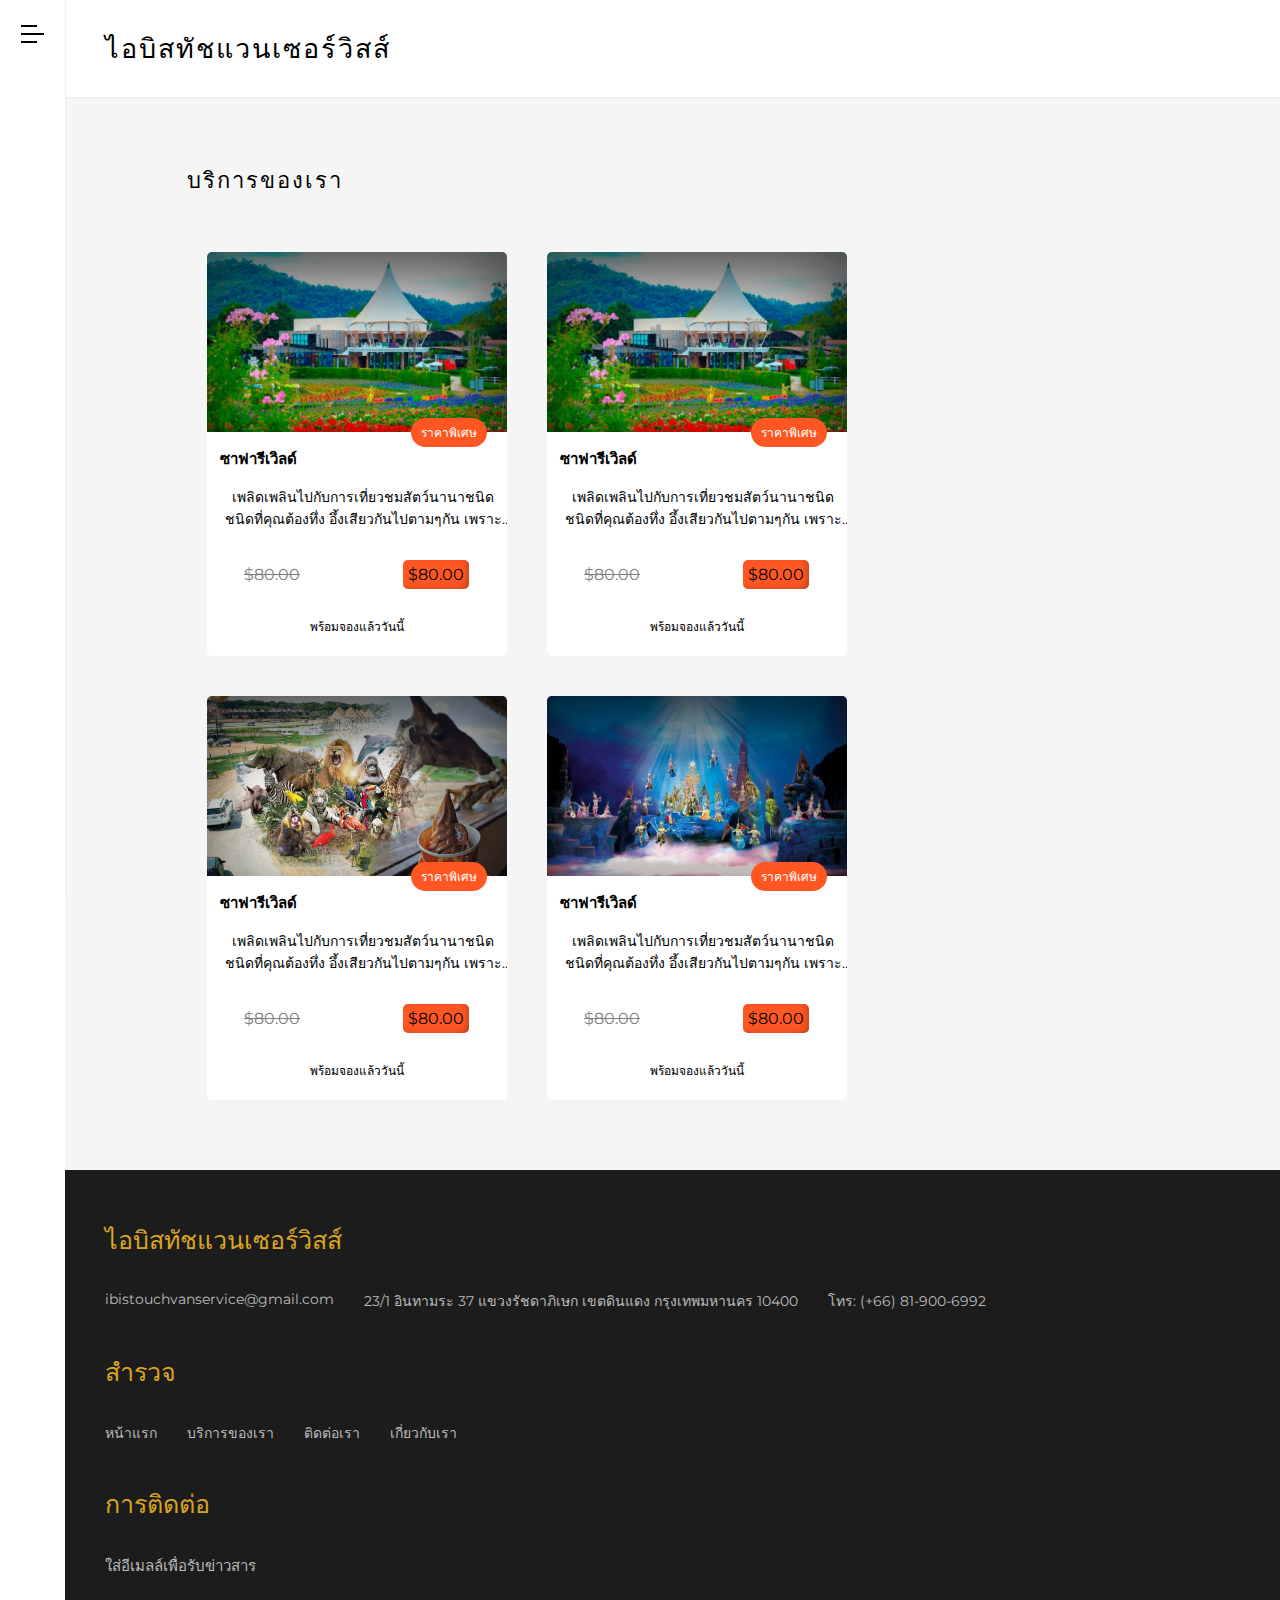
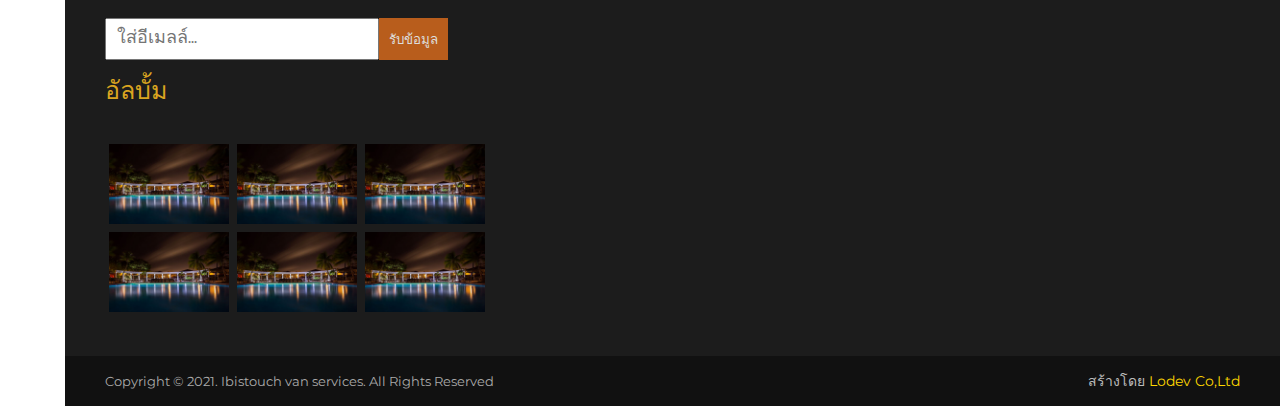
<file: page/services.html>
<!DOCTYPE html>
<html lang="th">
<head>
    <meta http-equiv="content-type" content="text/html; charset=UTF-8">
    <meta name="viewport" content="width=device-width, initial-scale=1.0">
    <!--SEO Google tags-->
    <title>ไอบิสทัชแวนเซอร์วิส</title>
    <meta name="description" content="บริการรถตู้ให้เช่าพร้อมคนขับ, เช่ารถตู้ท่องเทื่ยว, สัมมนา, งานพิธีต่างๆ ,รถตู้ใหม่หลังคาสูง,ตอบไลฟ์สไตล์ความเป็นคุณ รถตู้ TOYOTA COMMUTER ของเราเป็นรุ่นใหม่ ทันสมัยภายในรถตกแต่งแบบสุดหรู เบาะปั้นมาใหม่ใหญ่กว่าเดิม นั่งสบายตลอดการเดินทาง เลือกรถนั่งที่ตรงกับความต้องการบริการรถตู้ แบบ 10 ที่นั่ง ,รถใหม่ไร้ปัญหา ภายในสะอาด มีระบบฟอกอากาศ ประหยัดน้ำมัน ครบครันด้วยสิ่งอำนวยความสะดวก อาทิ เช่น WiFi เบาะปรับเอนนอนแบบ Hi Class VIP / เครื่องเสียง, ทีวี, DVD,MP3 ดูหนัง , ฟังเพลง ,ร้องคาราโอเกะ ยูทูปไม่มีโฆษณา,พร้อมช่องที่ชาร์จมือถือประจำเบาะทุกที่นั่ง และประตูสไลด์ไฟฟ้า เรามีพร้อมไว้บริการลูกค้าตลอดการเดินทาง งานบริการคืองานของเราชึ่งได้ผ่านงานบริการงานใหญ่มากมาย">
    <meta http-equiv="content-language" content="th">
    <meta name="keywords" content="รถตู้เช่า,รถตู้พร้อมคนขับ,จองตั๋ว,รถตู้10ที่นั่ง,รถตู้โตโยต้าคอมมิวเตอร์,รถตู้พร้อมที่ชาร์จ,รถตู้พร้อมทีวี,รถตู้พร้อมเครื่องเสียง,รถตู้พร้อมคาราโอเกะ,รถตู้บริการ,รถตู้รุ่นใหม่">
    <meta name="revisit-after" content="7 days">
    <!--End SEO Google tags-->
    <!--SEO Facebook tags-->
    <meta property="og:title" content="ไอบิสทัชแวนเซอร์วิส">
    <meta property="og:description" content="บริการรถตู้ให้เช่าพร้อมคนขับ, เช่ารถตู้ท่องเทื่ยว, สัมมนา, งานพิธีต่างๆ ,รถตู้ใหม่หลังคาสูง,ตอบไลฟ์สไตล์ความเป็นคุณ รถตู้ TOYOTA COMMUTER ของเราเป็นรุ่นใหม่ ทันสมัยภายในรถตกแต่งแบบสุดหรู เบาะปั้นมาใหม่ใหญ่กว่าเดิม นั่งสบายตลอดการเดินทาง เลือกรถนั่งที่ตรงกับความต้องการบริการรถตู้ แบบ 10 ที่นั่ง ,รถใหม่ไร้ปัญหา ภายในสะอาด มีระบบฟอกอากาศ ประหยัดน้ำมัน ครบครันด้วยสิ่งอำนวยความสะดวก อาทิ เช่น WiFi เบาะปรับเอนนอนแบบ Hi Class VIP / เครื่องเสียง, ทีวี, DVD,MP3 ดูหนัง , ฟังเพลง ,ร้องคาราโอเกะ ยูทูปไม่มีโฆษณา,พร้อมช่องที่ชาร์จมือถือประจำเบาะทุกที่นั่ง และประตูสไลด์ไฟฟ้า เรามีพร้อมไว้บริการลูกค้าตลอดการเดินทาง งานบริการคืองานของเราชึ่งได้ผ่านงานบริการงานใหญ่มากมาย">
    <meta property="og:type" content="article">
    <meta property="og:url" content="https://www.ibistouchvanservice.com">
    <meta property="og:image" content="รูปภาพโลโก้">
    <meta property="og:site_name" content="IBISTOUCHVANSERVICE">
    <meta property="fb:app_id" content="APP_ID">
    <!--End SEO Facebook tags-->
    <!--Fonts-->
    <link rel="stylesheet" href="https://pro.fontawesome.com/releases/v5.10.0/css/all.css" integrity="sha384-AYmEC3Yw5cVb3ZcuHtOA93w35dYTsvhLPVnYs9eStHfGJvOvKxVfELGroGkvsg+p" crossorigin="anonymous"/>
    <link href="https://fonts.googleapis.com/css?family=Montserrat:100,100i,200,200i,300,300i,400,400i,500,500i,600,600i,700" rel="stylesheet">
    <link href="https://fonts.googleapis.com/css?family=Josefin+Sans:100,100i,300,300i,400,400i,600,600i,700,700i" rel="stylesheet">
    <!--End Fonts-->
    <!--Styles-->
    <link rel="stylesheet" href="../inc/css/html+body.css">
    <link rel="stylesheet" href="../inc/css/navbar.css">
    <link rel="stylesheet" href="../inc/css/header.css">
    <link rel="stylesheet" href="../inc/css/service.css">
    <link rel="stylesheet" href="../inc/css/footer.css">
    <link rel="stylesheet" href="../inc/css/slide-image.css">
    <link rel="stylesheet" href="../inc/css/detail-service.css">
    <link rel="stylesheet" href="../inc/css/responsive.css">
    <!--End Styles-->
</head>
<body>
    <!--Navbar-->
    <div class="navbar">
        <!--Sidebar-->
        <input type="checkbox" class="checkbox" id="click" hidden>
        <div class="sidebar">
            <label for="click">
                <div class="menu-icon">
                    <div class="burger level-1"></div>
                    <div class="burger level-2"></div>
                    <div class="burger level-3"></div>
                </div>
            </label>
            <ul class="social-icons-list">
                <li><a href="#" class="social-icon-link"><i class="fab fa-facebook-f"></i></a></li>
                <li><a href="#" class="social-icon-link"><i class="fab fa-twitter"></i></a></li>
                <li><a href="#" class="social-icon-link"><i class="fab fa-instagram"></i></a></li>
                <li><a href="#" class="social-icon-link"><i class="fab fa-line"></i></a></li>
                <li><a href="#" class="social-icon-link"><i class="fab fa-whatsapp"></i></a></li>
            </ul>
            <div class="call-icon-wrapper">
                <a href="#"><i class="fas fa-phone-volume"></i></a>
            </div>
        </div>
        <!--End Sidebar-->

        <!--Navbar SEO tag-->
        <nav>
            <h1 class="navbar-header">ไอบิสทัชแวนเซอร์วิสส์</h1>
            <form class="navbar-search">
                <input type="text" class="navbar-search-input" placeholder="ค้นหา...">
                <button class="navbar-search-btn">
                    <i class="fas fa-search"></i>
                </button>
            </form>
            <ul class="navbar-menus-list">
                <li class="navbar-menu-item">
                    <a href="#" class="navbar-menu-link">หน้าแรก</a>
                </li>
                <li class="navbar-menu-item">
                    <a href="#" class="navbar-menu-link">บริการของเรา</a>
                </li>
                <li class="navbar-menu-item">
                    <a href="#" class="navbar-menu-link">ติดต่อเรา</a>
                </li>
                <li class="navbar-menu-item">
                    <a href="#" class="navbar-menu-link">เกี่ยวกับเรา</a>
                </li>
            </ul>
            <div class="copyright">
                <p>&copy; 2021 Ibistouch Van Services</p>
                <p>All Right Reserved</p></p>
            </div>
        </nav>
        <!--End Navbar SEO tag-->
    </div>
    <!--End Navbar-->

    <!--Header-->
    <header class="header">
        <div class="brand">
            <p class="icon-banner"><i class="fas fa-taxi"></i></p> <h3 class="brand-text">ไอบิสทัชแวนเซอร์วิสส์</h3>
        </div>
    </header>
    <!--End Header-->
    <!--Section Service-->
    <section class="services">
        <div class="container">
            <h1 class="service-header">บริการของเรา</h1>
            <div class="wrapper-service-card">
                <a href="#" class="service-card-link">
                    <div class="service-card">
                        <div class="service-img-wrapper">
                            <img class="service-img" src="../inc/img/kaoyai.png" alt="เขาใหญ่">
                            <div class="shadow"></div>
                        </div>
                        <h3 class="service-card-header">ซาฟารีเวิลด์</h3>
                        <p class="service-card-paragraph">เพลิดเพลินไปกับการเที่ยวชมสัตว์นานาชนิด ชนิดที่คุณต้องทึ่ง อึ้งเสียวกันไปตามๆกัน เพราะฉะนั้นอย่าพลาดที่จะมาลองพร้อมรับราคาโปรโมชั่นก่อนใคร</p>
                        <p class="service-card-price-discount"><strike>$80.00</strike></p>
                        <p class="service-card-price">$80.00</p>
                        <p class="service-card-detail">พร้อมจองแล้ววันนี้</p>
                        <p class="service-card-special-price">ราคาพิเศษ</p>
                    </div>
                </a>
                <a href="#" class="service-card-link">
                    <div class="service-card">
                        <div class="service-img-wrapper">
                            <img class="service-img" src="../inc/img/kaoyai.png" alt="เขาใหญ่">
                            <div class="shadow"></div>
                        </div>
                        <h3 class="service-card-header">ซาฟารีเวิลด์</h3>
                        <p class="service-card-paragraph">เพลิดเพลินไปกับการเที่ยวชมสัตว์นานาชนิด ชนิดที่คุณต้องทึ่ง อึ้งเสียวกันไปตามๆกัน เพราะฉะนั้นอย่าพลาดที่จะมาลองพร้อมรับราคาโปรโมชั่นก่อนใคร</p>
                        <p class="service-card-price-discount"><strike>$80.00</strike></p>
                        <p class="service-card-price">$80.00</p>
                        <p class="service-card-detail">พร้อมจองแล้ววันนี้</p>
                        <p class="service-card-special-price">ราคาพิเศษ</p>
                    </div>
                </a>
                <a href="#" class="service-card-link">
                    <div class="service-card">
                        <div class="service-img-wrapper">
                            <img class="service-img" src="../inc/img/safari.jpg" alt="เขาใหญ่">
                            <div class="shadow"></div>
                        </div>
                        <h3 class="service-card-header">ซาฟารีเวิลด์</h3>
                        <p class="service-card-paragraph">เพลิดเพลินไปกับการเที่ยวชมสัตว์นานาชนิด ชนิดที่คุณต้องทึ่ง อึ้งเสียวกันไปตามๆกัน เพราะฉะนั้นอย่าพลาดที่จะมาลองพร้อมรับราคาโปรโมชั่นก่อนใคร</p>
                        <p class="service-card-price-discount"><strike>$80.00</strike></p>
                        <p class="service-card-price">$80.00</p>
                        <p class="service-card-detail">พร้อมจองแล้ววันนี้</p>
                        <p class="service-card-special-price">ราคาพิเศษ</p>
                    </div>
                </a>
                <a href="#" class="service-card-link">
                    <div class="service-card">
                        <div class="service-img-wrapper">
                            <img class="service-img" src="../inc/img/siamniramit.jpg" alt="เขาใหญ่">
                            <div class="shadow"></div>
                        </div>
                        <h3 class="service-card-header">ซาฟารีเวิลด์</h3>
                        <p class="service-card-paragraph">เพลิดเพลินไปกับการเที่ยวชมสัตว์นานาชนิด ชนิดที่คุณต้องทึ่ง อึ้งเสียวกันไปตามๆกัน เพราะฉะนั้นอย่าพลาดที่จะมาลองพร้อมรับราคาโปรโมชั่นก่อนใคร</p>
                        <p class="service-card-price-discount"><strike>$80.00</strike></p>
                        <p class="service-card-price">$80.00</p>
                        <p class="service-card-detail">พร้อมจองแล้ววันนี้</p>
                        <p class="service-card-special-price">ราคาพิเศษ</p>
                    </div>
                </a>
                
            </div>
        </div>
    </section>
    <!--End Section Service-->
    <!--Footer-->
     <!-- footer -->
     <footer class="footer">
        <div class="main-part">
            <div class="footer-list-wrapper">
                <h3 class="footer-heading">ไอบิสทัชแวนเซอร์วิสส์</h3>
                <ul class="footer-list">
                    <li class="footer-list-item">
                        <a href="#" class="footer-list-link">
                            ibistouchvanservice@gmail.com
                        </a>
                    </li>
                    <li class="footer-list-item">
                        <a href="#" class="footer-list-link">
                            23/1 อินทามระ 37 แขวงรัชดาภิเษก เขตดินแดง กรุงเทพมหานคร 10400
                        </a>
                    </li>
                    <li class="footer-list-item">
                        <a href="#" class="footer-list-link">
                            โทร: (+66) 81-900-6992
                        </a>
                    </li>
                </ul>
            </div>

            <div class="footer-list-wrapper">
                <h3 class="footer-heading">สำรวจ</h3>
                <ul class="footer-list">
                    <li class="footer-list-item">
                        <a href="#" class="footer-list-link">
                            หน้าแรก
                        </a>
                    </li>
                    <li class="footer-list-item">
                        <a href="#" class="footer-list-link">
                            บริการของเรา
                        </a>
                    </li>
                    <li class="footer-list-item">
                        <a href="#" class="footer-list-link">
                           ติดต่อเรา
                        </a>
                    </li>
                    <li class="footer-list-item">
                        <a href="#" class="footer-list-link">
                           เกี่ยวกับเรา
                        </a>
                    </li>
                </ul>
            </div>

            <div class="contact">
                <h3 class="footer-heading">การติดต่อ</h3>
                <p>ใส่อีเมลล์เพื่อรับข่าวสาร</p>
                <form class="footer-form">
                    <input type="text" class="footer-input" placeholder="ใส่อีเมลล์...">
                    <button class="footer-btn">รับข้อมูล</button>
                </form>
            </div>

            <div class="gallery">
                <h3 class="footer-heading">อัลบั้ม</h3>
                <div class="gallery-images">
                    <div class="image-wrapper">
                        <img src="../inc/img/gallery-img-1.jpeg" class="footer-image">
                    </div>
                    <div class="image-wrapper">
                        <img src="../inc/img/gallery-img-1.jpeg" class="footer-image">
                    </div>
                    <div class="image-wrapper">
                        <img src="../inc/img/gallery-img-1.jpeg" class="footer-image">
                    </div>
                    <div class="image-wrapper">
                        <img src="../inc/img/gallery-img-1.jpeg" class="footer-image">
                    </div>
                    <div class="image-wrapper">
                        <img src="../inc/img/gallery-img-1.jpeg" class="footer-image">
                    </div>
                    <div class="image-wrapper">
                        <img src="../inc/img/gallery-img-1.jpeg" class="footer-image">
                    </div>
                </div>
            </div>
        </div>

        <div class="creator-part">
            <div class="copyright-text">
                <p>Copyright &copy; 2021. Ibistouch van services. All Rights Reserved</p>
            </div>

            <div class="text-right">
                <p>สร้างโดย <span>Lodev Co,Ltd</span></p>
            </div>
        </div>
    </footer>
    <!-- end of footer -->
    <!--End Footer-->


</body>
</html>
</file>
<file: inc/css/html+body.css>
html {
    font-size: 62.5%;
    box-sizing: border-box;
}

body {
    margin: 0;
    padding: 0;
    font-family: 'Montserrat', sans-serif;
    display: flex;
    flex-direction: column;
}
</file>
<file: inc/css/navbar.css>
/* Navbar */
/* Sidebar */
.sidebar {
    width:6.5rem;
    height:100%;
    position:fixed;
    display: flex;
    flex-direction: column;
    justify-content: space-between;
    align-items: center;
    background-color: #fff;
    border-right: 1px solid #EEEEEE;
    z-index:100;
}
/* Burger Icon*/
.menu-icon {
    margin-top:2.5rem;
}
.burger {
    width:2.3rem;
    height:.2rem;
    background-color: #000;
    margin-bottom:.6rem;
}
.level-1, .level-3 {
    width:1.6rem;
    transition: all .3s;
}
.menu-icon:hover .burger {
    width:2.3rem;
}
.checkbox:checked ~ nav {
    left: 6.5rem;
}

.checkbox:checked ~ .sidebar .level-1 {
    transform: rotate(-405deg) translate(-5px, 6px);
    width: 2.5rem;
}

.checkbox:checked ~ .sidebar .level-2 {
    opacity: 0;
}

.checkbox:checked ~ .sidebar .level-3 {
    transform: rotate(405deg) translate(-5px, -6px);
    width: 2.5rem;
}
/* End Burger Icon*/
.social-icons-list {
    height:25rem;
    display: flex;
    flex-direction: column;
    justify-content: space-evenly;
    align-items: center;
    list-style:none;
    padding:0;
}
.social-icon-link {
    font-size:1.8rem;
    color:#999999;
    transition: color .3s;
}
.social-icon-link:hover {
    color:#404040;
}
.call-icon-wrapper {
    font-size: 2rem;
    transform: rotateZ(-45deg);
    margin-bottom:2rem;
    cursor:pointer;
}
.call-icon-wrapper a {
    color:#999999;
    transition: color .3s;
}
.call-icon-wrapper a:hover {
    color:#404040;
}
/* End of Sidebar*/

/* Navbar SEO tag */
nav {
    width:40rem;
    height:100%;
    position:fixed;
    left:-33.5rem;
    display: flex;
    flex-direction: column;
    justify-content: space-evenly;
    align-items: center;
    background: linear-gradient(to top,rgba(0, 0, 0,.4),rgba(0, 0, 0, 0.8)),url("../img/background-navbar.png") center no-repeat;
    background-size:cover;
    transition: left .8s cubic-bezier(1, 0, 0, 1);
    z-index: 99;
}
.navbar-header{
    font-family: 'Josefin Sans', sans-serif;
    font-size: 3rem;
    font-weight: 300;
    letter-spacing: .2rem;
    color: #fff;
    text-align: center;
}
.navbar-search{
    position: relative;
}
/* Navbar Form Search */
.navbar-search-input {
    width: 30rem;
    padding: 1rem 2rem;
    background-color: #fff;
    font-family: 'Josefin Sans', sans-serif;
    font-size: 1.6rem;
    color: #deaa86;
    letter-spacing: .1rem;
    outline: none;
    border: .1rem solid #555;
    transition: background-color .3s;
}


.navbar-search-btn {
    border: none;
    background-color: #FF5722;
    color: #fff;
    font-size: 1.7rem;
    position: absolute;
    top: 0rem;
    right: 0rem;
    padding:9px;
    cursor: pointer;
}

.navbar-search-btn:focus {
    outline: none;
}

.navbar-link:hover {
    color:#f4e285;
}

.navbar-link:hover::before,
.navbar-link:hover::after {
    width:3rem;
}
/* End Navbar Form Search */

.navbar-menus-list {
    height:28rem;
    padding:0;
    display: flex;
    flex-direction: column;
    justify-content: space-between;
    align-items: center;
    list-style: none;
}
.navbar-menu-item {
    position: relative;
}
.navbar-menu-link {
    color:#fff;
    font-size:1.5rem;
    font-weight: 400;
    letter-spacing: .1rem;
    text-transform: uppercase;
    text-decoration:none;
    transition:color .5s;
}
.navbar-menu-link::before {
    content:"";
    width:0rem;
    height:.1rem;
    background-color: #f4e285;
    position: absolute;
    top:1rem;
    left:-4rem;
    transition: width .5s;
}

.navbar-menu-link::after {
    content: "";
    width: 0rem;
    height: .1rem;
    background-color: #f4e285;
    position: absolute;
    top: 1rem;
    right: -4rem;
    transition: width .5s;
}
.navbar-menu-link:hover {
    color:#f4e285;
}

.navbar-menu-link:hover::before,
.navbar-menu-link:hover::after {
    width:3rem;
}
.copyright {
    color:#fff;
    font-size:1.2rem;
    margin-bottom:1.5rem;
    display: flex;
    flex-direction: column;
    align-items: center;
}
/* End Navbar SEO tag */

/* End of Navbar*/
</file>
<file: inc/css/header.css>
/* Header Index */
.header-index{
    height:80vh;
    position: relative;
    margin-left:6.5rem;
    background:url("../img/background-seat-1.jpg") no-repeat center center / cover;
    animation: fade-background-header 10s 3s infinite;
    z-index:98;
}
.header-index::before{
    content:"";
    width:100%;
    height: 80vh;
    position: absolute;
    top:0;
    left:0;
    background: linear-gradient(to top,rgba(0,0,0,.5),rgba(0,0,0,0.6));
}
@keyframes fade-background-header {
    0% {
        background:url("../img/background-seat-2.jpg") no-repeat center center / cover;
    }
    33% {
        background:url("../img/background-seat-3.jpg") no-repeat center center / cover;
    }
    66% {
        background:url("../img/background-seat-4.jpg") no-repeat center center / cover;
    }
    100% {
        background:url("../img/background-seat-1.jpg") no-repeat center center / cover;
    }
}
.brand-index {
    display: flex;
    cursor: pointer;
    align-items: baseline;
}
.icon-banner-index {
    font-size: 25px;
    color:#fff;
    z-index: 97;
}
.icon-banner-index i {
    margin-right:20px;
    margin-left:20px;
}
.brand-text-index {
    font-family: 'Josefin Sans',sans-serif;
    font-size: 2.7rem;
    font-weight: 400;
    color:#fff;
    letter-spacing: .2rem;
    z-index: 97;
}
.header-picture-index {
    height:65rem;
    display: flex;
    flex-direction: column;
    align-items: center;
    justify-content: center;
    color:#fff;
}
.header-picture-h1-index {
    font-family: 'Josefin Sans',sans-serif;
    font-size:7rem;
    font-weight:400;
    margin-bottom:0;
    animation: fade-paragraph 2s;
    z-index: 97;
}
.header-picture-paragraph-index{
    max-width: 80%;
    font-size:1.6rem;
    font-weight: 300;
    animation: fade-paragraph 1.5s .5s backwards;
    z-index: 97;
}
.header-picture-paragraph-index::before {
    content:"\00a0 \00a0 \00a0 \00a0 \00a0 \00a0 \00a0 \00a0 \00a0 \00a0 \00a0 \00a0 ";
}
.header-picture-button-index{
    width:21rem;
    padding:1.2rem 2rem;
    font-size: 1.5rem;
    color:#fff;
    background-color: #ff9d26;
    border-radius: 24px;
    text-align: center;
    opacity: .8;
    outline: none;
    border:none;
    cursor:pointer;
    font-weight: 100;
}
.header-picture-button-index:active {
    transform:translateY(.2rem);
}
/* End Header Index*/

/* Header General */
.header {
    margin-left:6.5rem;
    box-shadow: -1px -1px 12px 0px rgba(0,0,0,0.75);
}
.brand {
    display: flex;
    cursor: pointer;
    align-items: baseline;
    background-color: #fff;
    border-bottom: 1px solid #EEEEEE;
}

.icon-banner {
    font-size: 25px;
    color:#000;
    z-index: 97;
}
.icon-banner i {
    margin-right:20px;
    margin-left:20px;
}
.brand-text {
    font-family: 'Josefin Sans',sans-serif;
    font-size: 2.7rem;
    font-weight: 400;
    color:#000;
    letter-spacing: .2rem;
    z-index: 97;
}
/* End Header General */
</file>
<file: inc/css/service.css>
.services {
    margin-left:6.5rem;
    background-color:#f5f5f5;
    padding-bottom:5rem;
}
.container {
    max-width: 58%;
    margin:0 auto;
}
.service-header{
    font-family: 'Josefin',sans-serif;
    font-size:2.2rem;
    padding:5rem 0 2rem 0;
    letter-spacing: .2rem;
    font-weight: 400;
}
.wrapper-service-card{
    display: flex;
    flex-wrap: wrap;
    justify-content: flex-start;
}
.service-card {
    position:relative;
    width:30rem;
    margin:2rem;
    background-color: #fff;
    border-radius: 5px;
    transition: all .5s;
    text-align: center;
}
.service-card h3{
    text-align: left;
}
.service-card-wrapper {
    position: relative;
    height:180px;
}
.service-img {
    width:100%;
    height:180px;
    object-fit: cover;
    border-radius: 5px 5px 0px 0px;
}
.shadow {
    position: absolute;
    width: 100%;
    height: 180px;
    box-shadow: inset -9px 32px 77px 0px rgba(0,0,0,0.75);
    border-radius: 5px 5px 0px 0px;
    top: 0;
    left: 0;
}
.service-card-header {
    font-size:1.5rem;
    margin-left:1.3rem;
}
.service-card-paragraph {
    margin-left:1.3rem;
    font-size: 1.4rem;
    overflow: hidden;
    text-overflow: ellipsis;
    display: -webkit-box;
    -webkit-line-clamp: 2; /* number of lines to show */
    -webkit-box-orient: vertical;
}
.service-card-price-discount {
    display: inline-block;
    margin-right:10rem;
    margin-top:20px;
    font-size: 1.6rem;
    color:grey;
}
.service-card-price {
    display: inline-block;
    font-size: 1.6rem;
    background-color:#FF5723;
    padding:5px;
    border-radius: 5px;
    box-shadow: inset -4px -2px 13px -9px rgba(0,0,0,0.75);
}
.service-card-special-price{
    position: absolute;
    top:154px;
    right:20px;
    background-color:#FF5622;
    color:#fff;
    padding:5px 10px 5px 10px;
    border-radius: 45px;
    font-size:1.2rem;
}
.service-card-detail{
    display: inline-block;
    font-size:1.2rem;
    margin-bottom:2rem;
}
.service-card-link{
    text-decoration: none;
    color:#000;
}
.service-card-link:hover .service-card{
    box-shadow: -4px -2px 53px -9px rgba(0,0,0,0.75);
    transform: translateY(-1rem);
}
</file>
<file: inc/css/footer.css>
/* footer */
.footer {
    margin-left: 6.5rem;
}

.main-part {
    display: flex;
    justify-content: space-between;
    background-color: #1c1c1c;
    padding: 4rem;
}

.footer-heading {
    font-size: 2.5rem;
    font-weight: 300;
    color: goldenrod;
    margin: 1rem 0 3rem 0;
}

.footer-list {
    list-style: none;
    padding: 0;
}

.footer-list-item {
    margin-bottom: 2rem;
}

.footer-list-link {
    font-size: 1.4rem;
    text-decoration: none;
    color: #bbb;
}

.contact p {
    font-size: 1.5rem;
    color: #bbb;
    margin-bottom: 4rem;
}

.footer-form {
    display: flex;
}

.footer-input {
    width: 25rem;
    padding: 1rem;
    font-family: 'Josefin Sans', sans-serif;
    font-size: 1.8rem;
    color: #444;
    outline: none;
}

.footer-btn {
    padding: 1rem;
    background-color: #b85d1c;
    color: #ddd;
    border: none;
}

.gallery {
    max-width: 45rem;
}

.image-wrapper {
    width: 12rem;
    margin: .4rem;
    overflow: hidden;
}

.footer-image {
    width: 100%;
    height: 100%;
    backface-visibility: hidden;
    transition: all .5s;
}

.gallery-images {
    display: flex;
    flex-wrap: wrap;
}

.footer-image:hover {
    transform: scale(1.3);
    opacity: .8;
}

.creator-part {
    display: flex;
    justify-content: space-between;
    align-items: center;
    background-color: #111;
    padding: 0 4rem;
}

.copyright-text {
    font-size: 1.3rem;
    color: #aaa;
}

.text-right {
    font-size: 1.4rem;
    color: #bbb;
}

.text-right i {
    font-size: 2rem;
    margin: .5rem;
    color: tomato;
} 

.text-right span {
    color: gold;
}
/* end of footer */
</file>
<file: inc/css/responsive.css>
@media(max-width: 1400px) {
    .customers-card-wrapper {
        flex-direction: column;
        align-items: center;
    }
    .container {
        max-width: 80%;
    }
    .customer-card:first-child {
        margin-bottom: 3rem;
    }

    .main-part {
        flex-direction: column;
    }

    .footer-list {
        display: flex;
    }

    .footer-list-item {
        margin-right: 3rem;
    }
}

@media(max-width: 1200px) {
 
}

@media(max-width: 1024px) {
    .wrapper-service-card{
        justify-content:center;
    }
    .header-picture-h1-index{
        font-size: 4.7rem;
    }
    .banner {
        text-align: center;
    }

    .header-picture-paragraph-index {
        font-size: 2.4rem;
    }

    .banner-button {
        width: 16rem;
        font-size: 1.5rem;
    }
    .container {
        max-width: 90%;
    }
}
@media(max-width: 768px) {
    
    .wrapper-content-detail {
        flex-direction: column;
    }
    .wrapper-detail-price{
        width:100%;
        order: -1;
    }
    .header-picture-h1-index{
        font-size: 3.6rem;
    }
    .header-picture-paragraph-index {
        font-size: 2.2rem;
    }
    .footer-list {
        display: block;
    }

    .creator-part {
        flex-direction: column;
        text-align: center;
    }

    .copyright-text {
        order: 1;
    }
}

@media(max-width: 540px) {
    .brand-text-index,.brand-text{
        font-size: 2rem;
    }
    nav {
        width: 35rem;
    }
    .container{
        max-width: 60%;
    }
    .header-picture-index {
        height:40rem;
    }
    .detail-header h1,.include-service h2,.not-include-service h2{
        font-size: 1.9rem;
    }
    .header-picture-h1-index{
        font-size: 1.8rem;
    }
    .header-picture-paragraph-index {
        font-size: 1.2rem;
    }
    .navigation {
        width: 28rem;
    }
    
    .navigation-search-input {
        width: 20rem;
    }

    .banner {
        height: 100%;
        margin-top: -10rem;
    }

    .banner-heading {
        font-size: 3rem;
    }

    .banner-paragraph {
        font-size: 2rem;
    }

    .about-us {
        padding-bottom: 15rem;
    }

    .about-us-heading {
        font-size: 2.5rem;
        text-align: center;
    }

    .sub-heading {
        font-size: 2rem;
        text-align: center;
    }

    .about-us-content {
        padding: 5rem;
    }

    .image {
        width: 13rem;
    }

    .common-heading {
        font-size: 2rem;
    }

    .small-underline {
        width: 5rem;
    }

    .big-underline {
        width: 12rem;
    }

    .customers-paragraph {
        font-size: 1.4rem;
        width: 80%;
    }

    .main-part {
        padding: 2rem;
    }

    .footer-input {
        width: 12rem;
    }

    .image-wrapper {
        width: 9rem;
    }
    .navbar-header {
        font-size: 2.6rem;
    }
}
@media(max-width: 375px) {
    nav {
        width: 30rem;
    }
    
    .navbar-search-input {
        width: 20rem;
    }
    .brand-text-index,.brand-text{
        font-size: 1.5rem;
    }
}
</file>
<file: inc/css/slide-image.css>
/*carousel*/
.mySlides {display: none}
img {vertical-align: middle;}

.slide-image {
    margin-left:6.5rem;
    margin-top:4rem;
}
.slide-image::after{
    content:"";
    display: block;
    width:100%;
    height:3px;
    background-color: #eee;
    width:60%;
    margin:2rem auto;
}
.slideshow-container {
  position: relative;
  margin: auto;
  width: 100%;
}
.img-slide {
    width:100%;
    height:300px;
    object-fit: cover;
}
/* Next & previous buttons */
.prev, .next {
  cursor: pointer;
  position: absolute;
  top: 50%;
  width: auto;
  padding: 16px;
  margin-top: -22px;
  color: white;
  font-weight: bold;
  font-size: 18px;
  transition: 0.6s ease;
  border-radius: 0 3px 3px 0;
  user-select: none;
}

.next {
  right: 0;
  border-radius: 3px 0 0 3px;
}

/* On hover, add a black background color with a little bit see-through */
.prev:hover, .next:hover {
  background-color: rgba(0,0,0,0.8);
}

/* Caption text */
.text {
  color: #f2f2f2;
  font-size: 15px;
  padding: 8px 12px;
  position: absolute;
  bottom: 8px;
  width: 100%;
  text-align: center;
}

/* Number text (1/3 etc) */
.numbertext {
  color: #f2f2f2;
  font-size: 12px;
  padding: 8px 12px;
  position: absolute;
  top: 0;
}

/* The dots/bullets/indicators */
.dot {
  cursor: pointer;
  height: 15px;
  width: 15px;
  margin: 0 2px;
  background-color: #bbb;
  border-radius: 50%;
  display: inline-block;
  transition: background-color 0.6s ease;
}

.active, .dot:hover {
  background-color: #717171;
}

/* Fading animation */
.fade {
  -webkit-animation-name: fade;
  -webkit-animation-duration: 1.5s;
  animation-name: fade;
  animation-duration: 1.5s;
}

@-webkit-keyframes fade {
  from {opacity: .4} 
  to {opacity: 1}
}

@keyframes fade {
  from {opacity: .4} 
  to {opacity: 1}
}

/* On smaller screens, decrease text size */
@media only screen and (max-width: 300px) {
  .prev, .next,.text {font-size: 11px}
}
/*end_of_carousel*/
</file>
<file: inc/css/detail-service.css>
/* Detail Service*/
.detail-service {
    margin-left:6.5rem;
    
}
.wrapper-content-detail{
    display: flex;
    justify-content: space-between;
}
.include-service h2,.not-include-service h2{
    font-size:2.5rem;
}
.detail-header li,.include-service li,.not-include-service li{
    font-size:1.5rem;
}
.detail-header h1{
    font-size: 3rem;
    margin:0;
    
}
.detail-header::after,.include-service::after {
    display: block;
    content: "";
    width:100%;
    height:1px;
    background-color:#EEEEEE;
}
.wrapper-detail-price {
    width:30%;
    height:36rem;
    margin-top:1rem;
    box-shadow: -1px -2px 6px 0px rgba(0,0,0,0.75);
    text-align: center;
}
.detail-price {
    text-align: left;
    background-color:#fff;
    padding:20px;
}
.detail-price p:nth-child(2){
    font-size: 2.8rem;
    margin:0;
}
.detail-price p:nth-child(3){
    font-size: 1.9rem;
    margin:0;
    color:rgba(146, 146, 146, 0.8);
}
.detail-price p:nth-child(4){
    font-size: 1.3rem;
    margin-top:5rem;
}
.detail-card-location{
    font-size: 2rem;
}
.call-phone {
    display: block;
    width:80%;
    padding:1.8rem;
    background-color: #FF5722;
    color:#fff;
    font-size:1.3rem;
    margin:0 auto;
    cursor: pointer;
    margin-bottom:5px;
}
.email-now {
    display: block;
    width:80%;
    padding:1.8rem;
    background-color: #05861a;
    color:#fff;
    font-size:1.3rem;
    margin:0 auto;
    cursor: pointer;
}
.call-phone a {
    transform: rotateZ(-45deg);
}
/* End Detail Services*/
</file>
<file: inc/css/modal-image.css>
.about-us {
    margin-left:6.5rem;
}

.modal {
    z-index:1;
    display:none;
    padding-top:10px;
    position:fixed;
    left:0;
    top:0;
    width:100%;
    height:100%;
    overflow:auto;
    background-color:rgb(0,0,0);
    background-color:rgba(0,0,0,0.8)
}

.modal-content{
    margin: auto;
    display: block;
    position: absolute;
    top: 50%;
    left: 50%;
    transform: translate(-50%, -50%);
}

.modal-hover-opacity {
    opacity:1;
    filter:alpha(opacity=100);
}
.modal-hover-opacity:hover {
    opacity:0.60;
    filter:alpha(opacity=60);
}

.close {
    text-decoration:none;
    float:right;
    font-size:24px;
    font-weight:bold;
    color:white
}
.container1 {
    width:15%;
    display:inline-block;
    margin:5rem 10rem;
    box-shadow: -4px -2px 53px -9px rgba(0,0,0,0.75);
}
.about-us{
    text-align: center;
}
.container1 img{
    display:inline-block;
}
.profile-image {
    margin-top:5rem;
}
.profile-image img {
    border-radius: 50%;
    width:250px;
    box-shadow: -4px -2px 53px -9px rgba(0,0,0,0.75);
}
.profile-image p{
    font-size: 3rem;
}
.topic-address{
    font-size: 2.5rem;
    font-weight:500;
}
.name-address{
    font-size: 1.8rem;
}
</file>
